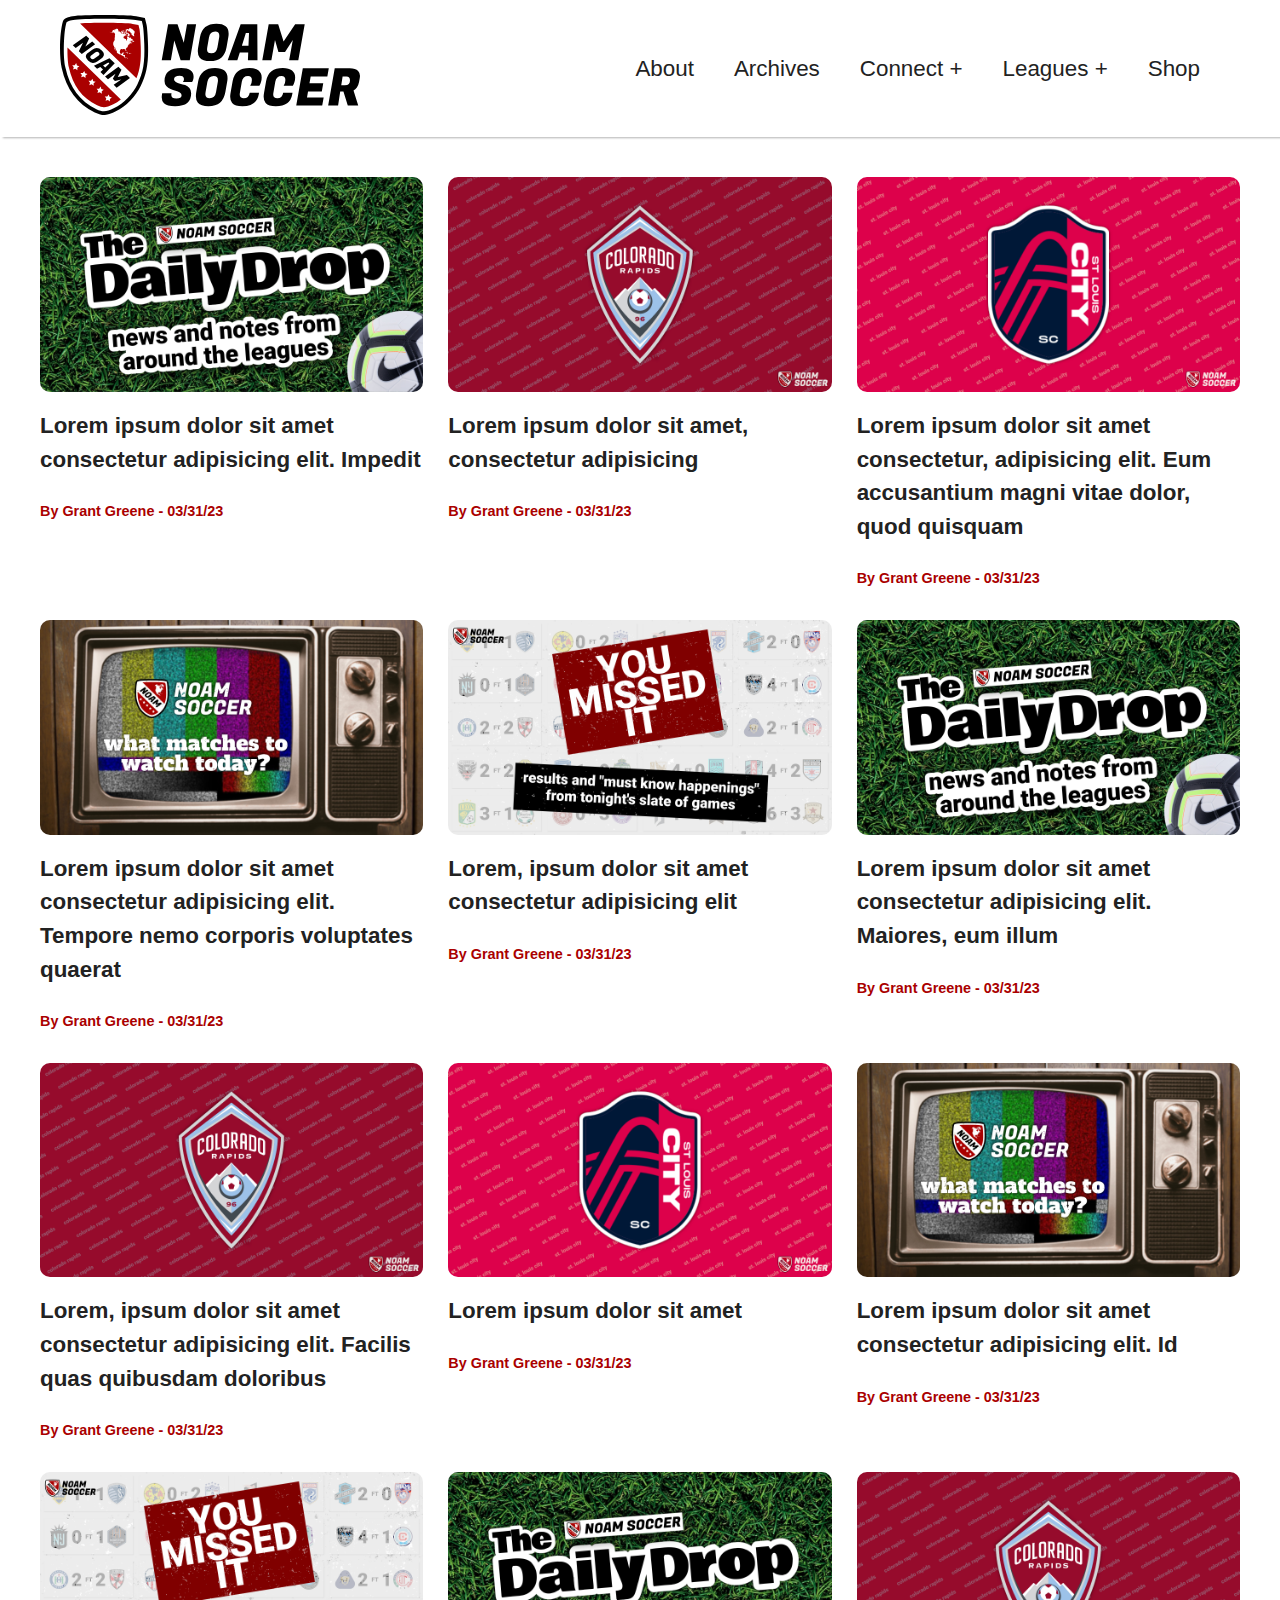
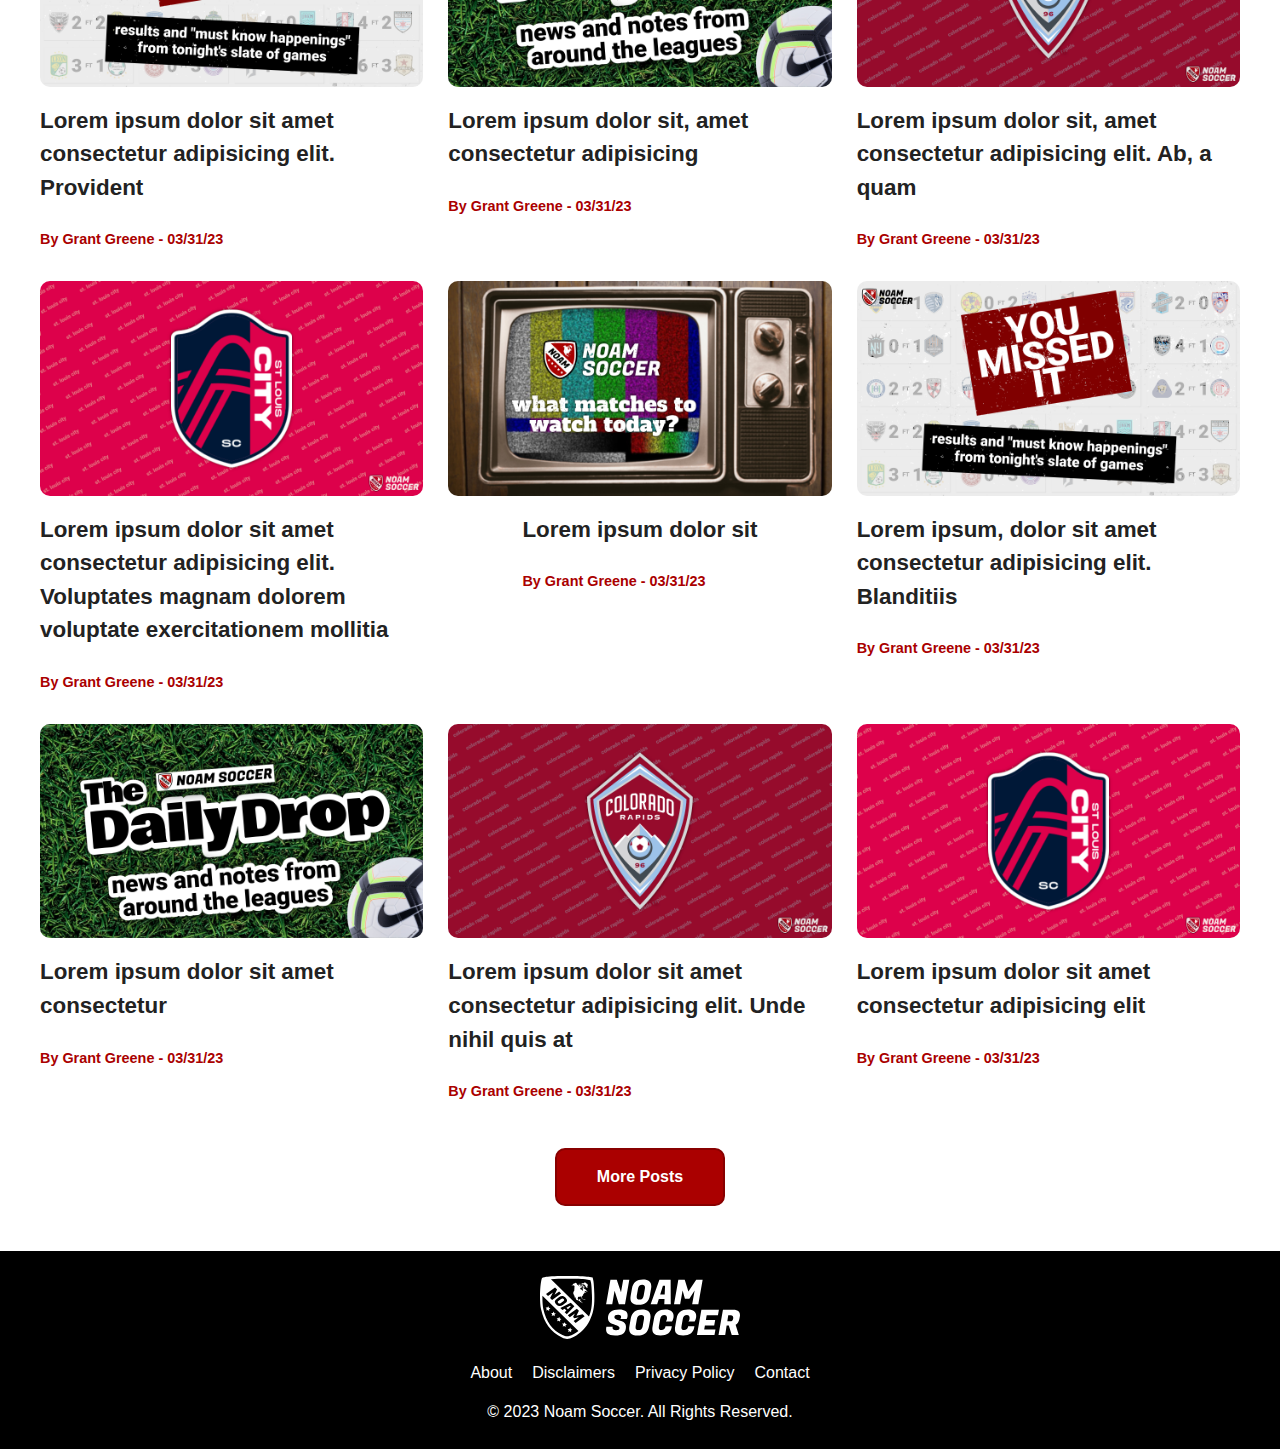
<file: index.html>
<!DOCTYPE html>
<html lang="en">
  <head>
    <meta charset="UTF-8" />
    <meta http-equiv="X-UA-Compatible" content="IE=edge" />
    <meta name="viewport" content="width=device-width, initial-scale=1.0" />
    <link rel="stylesheet" href="style.css" />
    <script src="script.js" defer></script>
    <title>Noam Soccer: For North American Soccer Sickos</title>
  </head>
  <body>
    <header>
      <a href="index.html" class="logo"><img src="img/noamlogo.svg" alt="Noam Soccer Logo" /></a>
      <nav>
        <ul>
          <li><a href="#">About</a></li>
          <li><a href="archive.html">Archives</a></li>
          <li class="dropdown-btn">
            <a href="#">Connect <span>+</span></a>
            <ul class="dropdown">
              <li><a href="#">Twitter</a></li>
              <li><a href="#">Instagram</a></li>
              <li><a href="#">Youtube</a></li>
            </ul>
          </li>
          <li class="dropdown-btn">
            <a href="#">Leagues <span>+</span></a>
            <ul class="dropdown">
              <li><a href="#">MLS</a></li>
              <li><a href="#">Liga MX</a></li>
              <li><a href="#">USL</a></li>
              <li><a href="#">NWSL</a></li>
              <li><a href="#">Canadian Premier League</a></li>
              <li><a href="#">National Teams</a></li>
            </ul>
          </li>
          <li><a href="#">Shop</a></li>
        </ul>
      </nav>
      <div class="nav-btn">
        <div class="nav-btn-lines"></div>
      </div>
    </header>
    <section class="home-posts-top">
      <div class="container">
        <div class="home-post">
          <a href="#" class="home-post-image"><img src="img/daily-drop.jpg" alt="Post Image" /></a>
          <div class="home-post-content">
            <h1 class="home-post-title"><a href="#">Lorem ipsum dolor sit amet consectetur adipisicing elit. Impedit</a></h1>
            <p class="home-post-meta">By <a href="#">Grant Greene</a> - <a href="#">03/31/23</a></p>
          </div>
        </div>
        <div class="home-post">
          <a href="#" class="home-post-image"><img src="img/news-colorado-rapids.jpg" alt="Post Image" /></a>
          <div class="home-post-content">
            <h1 class="home-post-title"><a href="#">Lorem ipsum dolor sit amet, consectetur adipisicing</a></h1>
            <p class="home-post-meta">By <a href="#">Grant Greene</a> - <a href="#">03/31/23</a></p>
          </div>
        </div>
        <div class="home-post">
          <a href="#" class="home-post-image"><img src="img/news-st-louis-city.jpg" alt="Post Image" /></a>
          <div class="home-post-content">
            <h1 class="home-post-title"><a href="#">Lorem ipsum dolor sit amet consectetur, adipisicing elit. Eum accusantium magni vitae dolor, quod quisquam</a></h1>
            <p class="home-post-meta">By <a href="#">Grant Greene</a> - <a href="#">03/31/23</a></p>
          </div>
        </div>
        <div class="home-post">
          <a href="#" class="home-post-image"><img src="img/what-to-watch-tonight.jpg" alt="Post Image" /></a>
          <div class="home-post-content">
            <h1 class="home-post-title"><a href="#">Lorem ipsum dolor sit amet consectetur adipisicing elit. Tempore nemo corporis voluptates quaerat</a></h1>
            <p class="home-post-meta">By <a href="#">Grant Greene</a> - <a href="#">03/31/23</a></p>
          </div>
        </div>
        <div class="home-post">
          <a href="#" class="home-post-image"><img src="img/you-missed-it.jpg" alt="Post Image" /></a>
          <div class="home-post-content">
            <h1 class="home-post-title"><a href="#">Lorem, ipsum dolor sit amet consectetur adipisicing elit</a></h1>
            <p class="home-post-meta">By <a href="#">Grant Greene</a> - <a href="#">03/31/23</a></p>
          </div>
        </div>
        <div class="home-post">
          <a href="#" class="home-post-image"><img src="img/daily-drop.jpg" alt="Post Image" /></a>
          <div class="home-post-content">
            <h1 class="home-post-title"><a href="#">Lorem ipsum dolor sit amet consectetur adipisicing elit. Maiores, eum illum</a></h1>
            <p class="home-post-meta">By <a href="#">Grant Greene</a> - <a href="#">03/31/23</a></p>
          </div>
        </div>
      </div>
    </section>
    <section class="home-posts-middle">
      <div class="container">
        <div class="home-post">
          <a href="#" class="home-post-image"><img src="img/news-colorado-rapids.jpg" alt="Post Image" /></a>
          <div class="home-post-content">
            <h1 class="home-post-title"><a href="#">Lorem, ipsum dolor sit amet consectetur adipisicing elit. Facilis quas quibusdam doloribus</a></h1>
            <p class="home-post-meta">By <a href="#">Grant Greene</a> - <a href="#">03/31/23</a></p>
          </div>
        </div>
        <div class="home-post">
          <a href="#" class="home-post-image"><img src="img/news-st-louis-city.jpg" alt="Post Image" /></a>
          <div class="home-post-content">
            <h1 class="home-post-title"><a href="#">Lorem ipsum dolor sit amet</a></h1>
            <p class="home-post-meta">By <a href="#">Grant Greene</a> - <a href="#">03/31/23</a></p>
          </div>
        </div>
        <div class="home-post">
          <a href="#" class="home-post-image"><img src="img/what-to-watch-tonight.jpg" alt="Post Image" /></a>
          <div class="home-post-content">
            <h1 class="home-post-title"><a href="#">Lorem ipsum dolor sit amet consectetur adipisicing elit. Id</a></h1>
            <p class="home-post-meta">By <a href="#">Grant Greene</a> - <a href="#">03/31/23</a></p>
          </div>
        </div>
        <div class="home-post">
          <a href="#" class="home-post-image"><img src="img/you-missed-it.jpg" alt="Post Image" /></a>
          <div class="home-post-content">
            <h1 class="home-post-title"><a href="#">Lorem ipsum dolor sit amet consectetur adipisicing elit. Provident</a></h1>
            <p class="home-post-meta">By <a href="#">Grant Greene</a> - <a href="#">03/31/23</a></p>
          </div>
        </div>
        <div class="home-post">
          <a href="#" class="home-post-image"><img src="img/daily-drop.jpg" alt="Post Image" /></a>
          <div class="home-post-content">
            <h1 class="home-post-title"><a href="#">Lorem ipsum dolor sit, amet consectetur adipisicing</a></h1>
            <p class="home-post-meta">By <a href="#">Grant Greene</a> - <a href="#">03/31/23</a></p>
          </div>
        </div>
        <div class="home-post">
          <a href="#" class="home-post-image"><img src="img/news-colorado-rapids.jpg" alt="Post Image" /></a>
          <div class="home-post-content">
            <h1 class="home-post-title"><a href="#">Lorem ipsum dolor sit, amet consectetur adipisicing elit. Ab, a quam</a></h1>
            <p class="home-post-meta">By <a href="#">Grant Greene</a> - <a href="#">03/31/23</a></p>
          </div>
        </div>
      </div>
    </section>
    <section class="home-posts-bottom">
      <div class="container">
        <div class="home-post">
          <a href="#" class="home-post-image"><img src="img/news-st-louis-city.jpg" alt="Post Image" /></a>
          <div class="home-post-content">
            <h1 class="home-post-title"><a href="#">Lorem ipsum dolor sit amet consectetur adipisicing elit. Voluptates magnam dolorem voluptate exercitationem mollitia</a></h1>
            <p class="home-post-meta">By <a href="#">Grant Greene</a> - <a href="#">03/31/23</a></p>
          </div>
        </div>
        <div class="home-post">
          <a href="#" class="home-post-image"><img src="img/what-to-watch-tonight.jpg" alt="Post Image" /></a>
          <div class="home-post-content">
            <h1 class="home-post-title"><a href="#">Lorem ipsum dolor sit</a></h1>
            <p class="home-post-meta">By <a href="#">Grant Greene</a> - <a href="#">03/31/23</a></p>
          </div>
        </div>
        <div class="home-post">
          <a href="#" class="home-post-image"><img src="img/you-missed-it.jpg" alt="Post Image" /></a>
          <div class="home-post-content">
            <h1 class="home-post-title"><a href="#">Lorem ipsum, dolor sit amet consectetur adipisicing elit. Blanditiis</a></h1>
            <p class="home-post-meta">By <a href="#">Grant Greene</a> - <a href="#">03/31/23</a></p>
          </div>
        </div>
        <div class="home-post">
          <a href="#" class="home-post-image"><img src="img/daily-drop.jpg" alt="Post Image" /></a>
          <div class="home-post-content">
            <h1 class="home-post-title"><a href="#">Lorem ipsum dolor sit amet consectetur</a></h1>
            <p class="home-post-meta">By <a href="#">Grant Greene</a> - <a href="#">03/31/23</a></p>
          </div>
        </div>
        <div class="home-post">
          <a href="#" class="home-post-image"><img src="img/news-colorado-rapids.jpg" alt="Post Image" /></a>
          <div class="home-post-content">
            <h1 class="home-post-title"><a href="#">Lorem ipsum dolor sit amet consectetur adipisicing elit. Unde nihil quis at</a></h1>
            <p class="home-post-meta">By <a href="#">Grant Greene</a> - <a href="#">03/31/23</a></p>
          </div>
        </div>
        <div class="home-post">
          <a href="#" class="home-post-image"><img src="img/news-st-louis-city.jpg" alt="Post Image" /></a>
          <div class="home-post-content">
            <h1 class="home-post-title"><a href="#">Lorem ipsum dolor sit amet consectetur adipisicing elit</a></h1>
            <p class="home-post-meta">By <a href="#">Grant Greene</a> - <a href="#">03/31/23</a></p>
          </div>
        </div>
        <div>
          <a href="archive.html" class="more-posts-btn">More Posts</a>
        </div>
      </div>
    </section>
    <footer>
      <a href="index.html" class="footer-logo"><img src="img/noamlogowhite.svg" alt="Noam Soccer Logo" /></a>
      <nav>
        <ul>
          <li>
            <a href="#">About</a>
          </li>
          <li>
            <a href="#">Disclaimers</a>
          </li>
          <li>
            <a href="#">Privacy Policy</a>
          </li>
          <li>
            <a href="#">Contact</a>
          </li>
        </ul>
      </nav>
      <p class="copyright">&copy; 2023 Noam Soccer. All Rights Reserved.</p>
    </footer>
  </body>
</html>
</file>
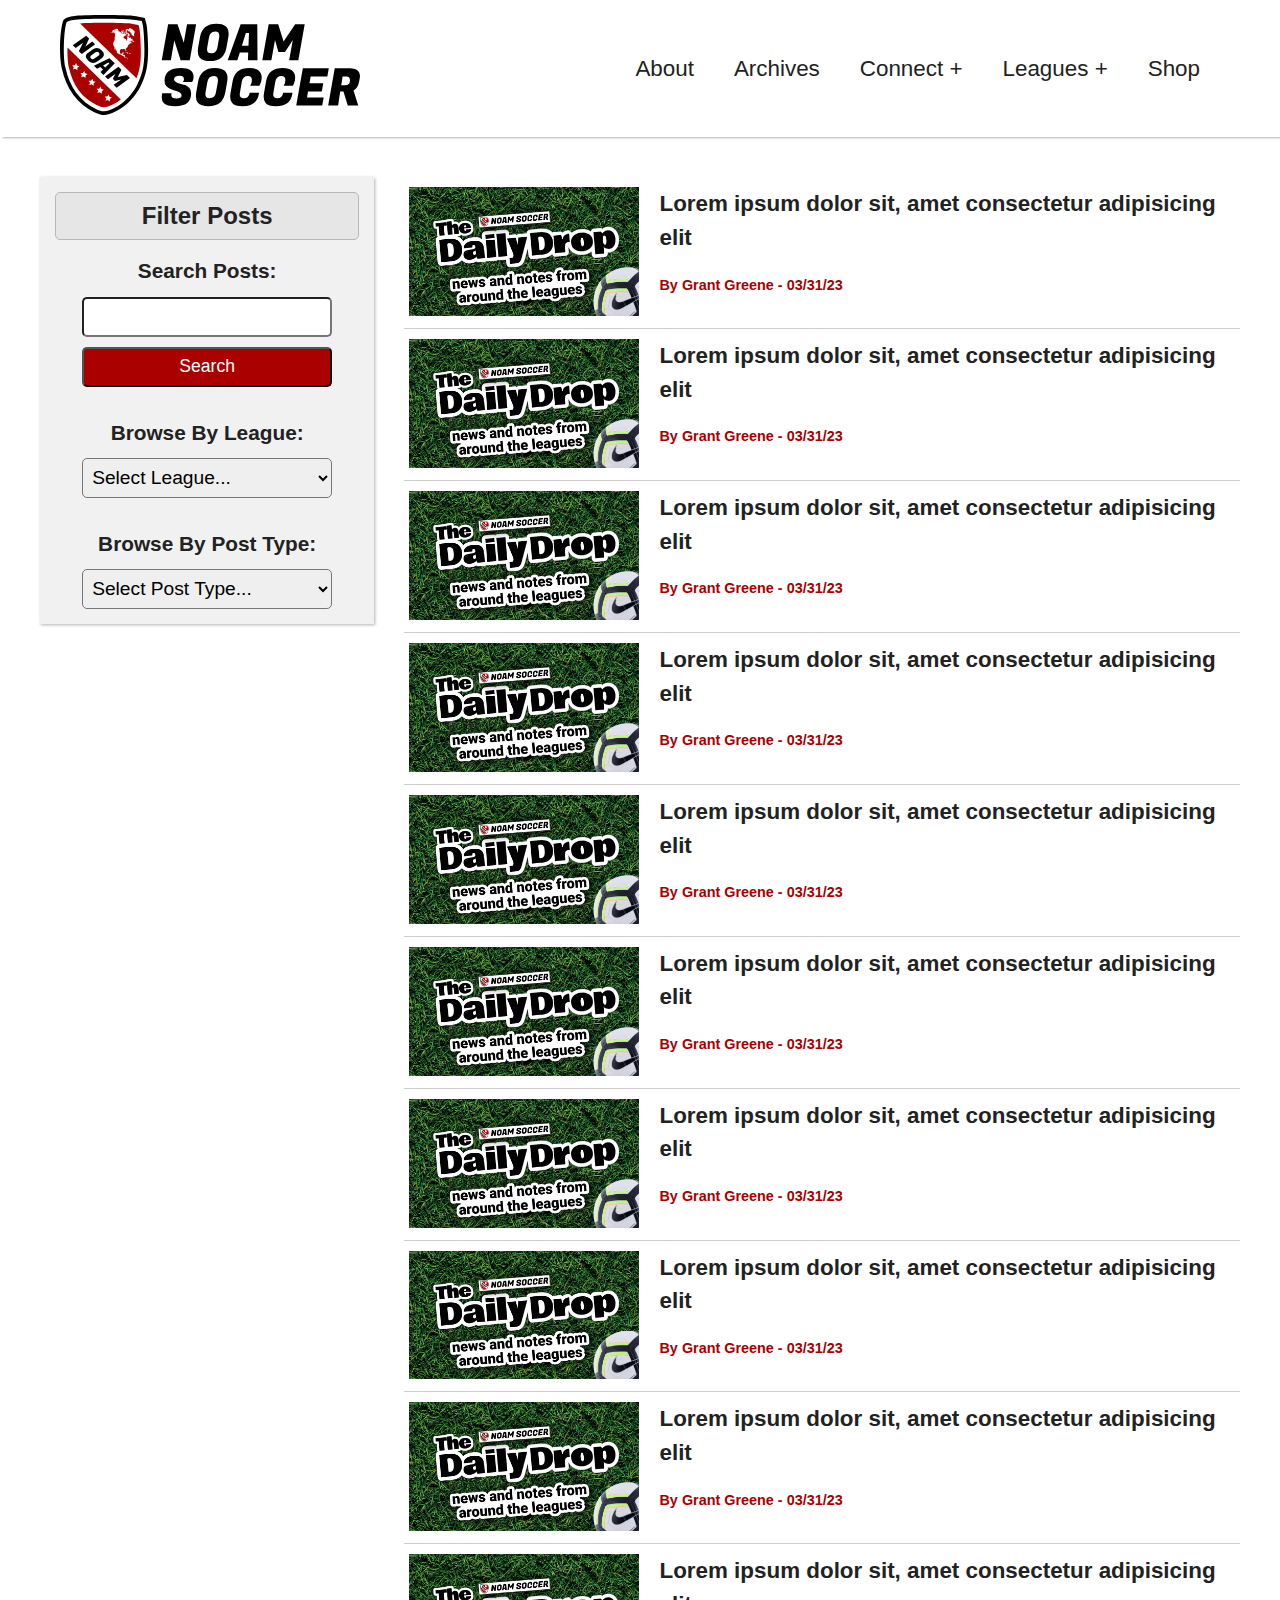
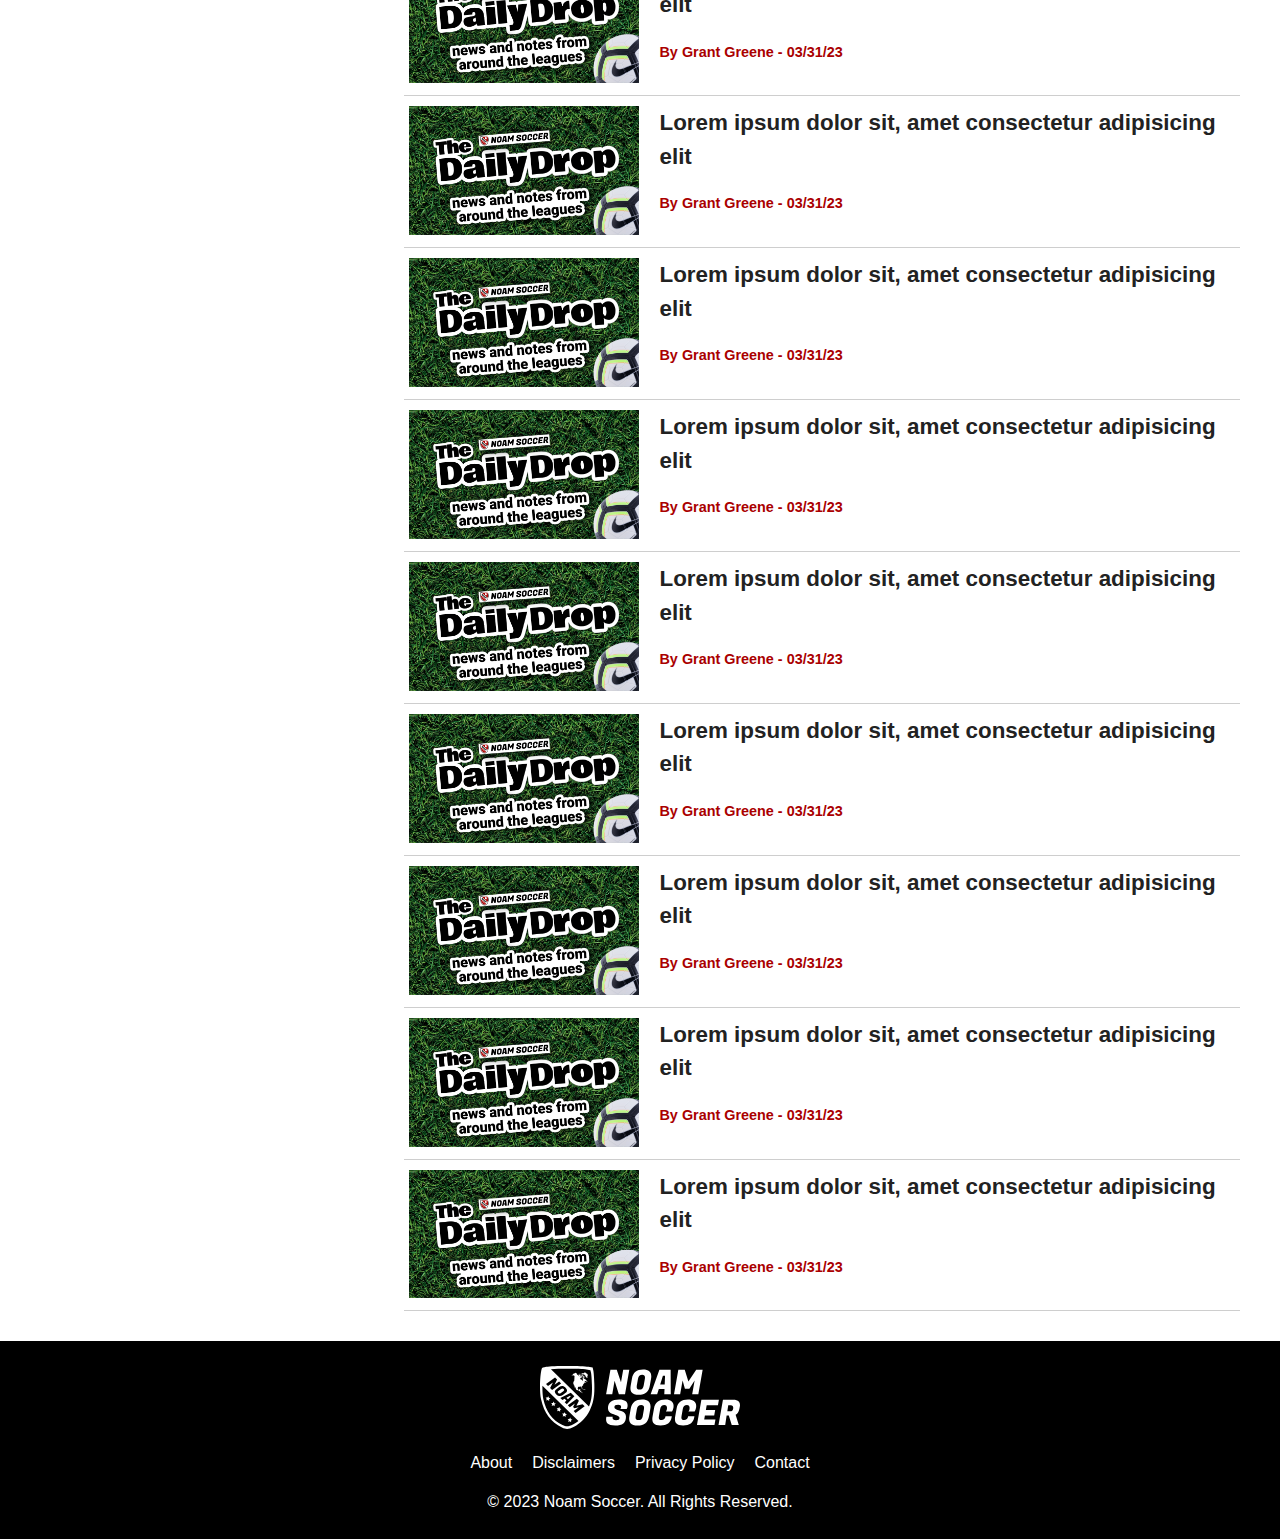
<file: archive.html>
<!DOCTYPE html>
<html lang="en">
  <head>
    <meta charset="UTF-8" />
    <meta http-equiv="X-UA-Compatible" content="IE=edge" />
    <meta name="viewport" content="width=device-width, initial-scale=1.0" />
    <link rel="stylesheet" href="style.css" />
    <script src="script.js" defer></script>
    <title>Noam Soccer: For North American Soccer Sickos</title>
  </head>
  <body>
    <header>
      <a href="index.html" class="logo"><img src="img/noamlogo.svg" alt="Noam Soccer Logo" /></a>
      <nav>
        <ul>
          <li><a href="#">About</a></li>
          <li><a href="archive.html">Archives</a></li>
          <li class="dropdown-btn">
            <a href="#">Connect <span>+</span></a>
            <ul class="dropdown">
              <li><a href="#">Twitter</a></li>
              <li><a href="#">Instagram</a></li>
              <li><a href="#">Youtube</a></li>
            </ul>
          </li>
          <li class="dropdown-btn">
            <a href="#">Leagues <span>+</span></a>
            <ul class="dropdown">
              <li><a href="#">MLS</a></li>
              <li><a href="#">Liga MX</a></li>
              <li><a href="#">USL</a></li>
              <li><a href="#">NWSL</a></li>
              <li><a href="#">Canadian Premier League</a></li>
              <li><a href="#">National Teams</a></li>
            </ul>
          </li>
          <li><a href="#">Shop</a></li>
        </ul>
      </nav>
      <div class="nav-btn">
        <div class="nav-btn-lines"></div>
      </div>
    </header>
    <section class="archives-main">
      <div class="container">
        <div class="archives-filter-btn">Open Filter ▼</div>
        <div class="archives-filter">
          <h1 class="filter-title">Filter Posts</h1>
          <div>
            <label>Search Posts:</label>
            <input type="text" />
            <button>Search</button>
          </div>
          <div>
            <label>Browse By League:</label>
            <select>
              <option selected>Select League...</option>
              <option value="mls">MLS</option>
              <option value="liga-mx">Liga MX</option>
              <option value="usl">USL</option>
              <option value="nwsl">NWSL</option>
              <option value="cpl">Canadian Premier League</option>
              <option value="national-teams">National Teams</option>
            </select>
          </div>
          <div>
            <label>Browse By Post Type:</label>
            <select>
              <option selected>Select Post Type...</option>
              <option value="daily-drop">Daily Drop</option>
              <option value="news">News</option>
              <option value="what-matches-to-watch">What Matches To Watch Today?</option>
              <option value="you-missed-it">You Missed It</option>
            </select>
          </div>
        </div>
        <div class="archives-posts">
          <div class="archives-post">
            <a href="#" class="archives-post-image"><img src="img/daily-drop.jpg" alt="Post Image" /></a>
            <div class="archives-post-content">
              <h1 class="archives-post-title"><a href="#">Lorem ipsum dolor sit, amet consectetur adipisicing elit</a></h1>
              <p class="archives-post-meta">By <a href="#">Grant Greene</a> - <a href="#">03/31/23</a></p>
            </div>
          </div>
          <div class="archives-post">
            <a href="#" class="archives-post-image"><img src="img/daily-drop.jpg" alt="Post Image" /></a>
            <div class="archives-post-content">
              <h1 class="archives-post-title"><a href="#">Lorem ipsum dolor sit, amet consectetur adipisicing elit</a></h1>
              <p class="archives-post-meta">By <a href="#">Grant Greene</a> - <a href="#">03/31/23</a></p>
            </div>
          </div>
          <div class="archives-post">
            <a href="#" class="archives-post-image"><img src="img/daily-drop.jpg" alt="Post Image" /></a>
            <div class="archives-post-content">
              <h1 class="archives-post-title"><a href="#">Lorem ipsum dolor sit, amet consectetur adipisicing elit</a></h1>
              <p class="archives-post-meta">By <a href="#">Grant Greene</a> - <a href="#">03/31/23</a></p>
            </div>
          </div>
          <div class="archives-post">
            <a href="#" class="archives-post-image"><img src="img/daily-drop.jpg" alt="Post Image" /></a>
            <div class="archives-post-content">
              <h1 class="archives-post-title"><a href="#">Lorem ipsum dolor sit, amet consectetur adipisicing elit</a></h1>
              <p class="archives-post-meta">By <a href="#">Grant Greene</a> - <a href="#">03/31/23</a></p>
            </div>
          </div>
          <div class="archives-post">
            <a href="#" class="archives-post-image"><img src="img/daily-drop.jpg" alt="Post Image" /></a>
            <div class="archives-post-content">
              <h1 class="archives-post-title"><a href="#">Lorem ipsum dolor sit, amet consectetur adipisicing elit</a></h1>
              <p class="archives-post-meta">By <a href="#">Grant Greene</a> - <a href="#">03/31/23</a></p>
            </div>
          </div>
          <div class="archives-post">
            <a href="#" class="archives-post-image"><img src="img/daily-drop.jpg" alt="Post Image" /></a>
            <div class="archives-post-content">
              <h1 class="archives-post-title"><a href="#">Lorem ipsum dolor sit, amet consectetur adipisicing elit</a></h1>
              <p class="archives-post-meta">By <a href="#">Grant Greene</a> - <a href="#">03/31/23</a></p>
            </div>
          </div>
          <div class="archives-post">
            <a href="#" class="archives-post-image"><img src="img/daily-drop.jpg" alt="Post Image" /></a>
            <div class="archives-post-content">
              <h1 class="archives-post-title"><a href="#">Lorem ipsum dolor sit, amet consectetur adipisicing elit</a></h1>
              <p class="archives-post-meta">By <a href="#">Grant Greene</a> - <a href="#">03/31/23</a></p>
            </div>
          </div>
          <div class="archives-post">
            <a href="#" class="archives-post-image"><img src="img/daily-drop.jpg" alt="Post Image" /></a>
            <div class="archives-post-content">
              <h1 class="archives-post-title"><a href="#">Lorem ipsum dolor sit, amet consectetur adipisicing elit</a></h1>
              <p class="archives-post-meta">By <a href="#">Grant Greene</a> - <a href="#">03/31/23</a></p>
            </div>
          </div>
          <div class="archives-post">
            <a href="#" class="archives-post-image"><img src="img/daily-drop.jpg" alt="Post Image" /></a>
            <div class="archives-post-content">
              <h1 class="archives-post-title"><a href="#">Lorem ipsum dolor sit, amet consectetur adipisicing elit</a></h1>
              <p class="archives-post-meta">By <a href="#">Grant Greene</a> - <a href="#">03/31/23</a></p>
            </div>
          </div>
          <div class="archives-post">
            <a href="#" class="archives-post-image"><img src="img/daily-drop.jpg" alt="Post Image" /></a>
            <div class="archives-post-content">
              <h1 class="archives-post-title"><a href="#">Lorem ipsum dolor sit, amet consectetur adipisicing elit</a></h1>
              <p class="archives-post-meta">By <a href="#">Grant Greene</a> - <a href="#">03/31/23</a></p>
            </div>
          </div>
          <div class="archives-post">
            <a href="#" class="archives-post-image"><img src="img/daily-drop.jpg" alt="Post Image" /></a>
            <div class="archives-post-content">
              <h1 class="archives-post-title"><a href="#">Lorem ipsum dolor sit, amet consectetur adipisicing elit</a></h1>
              <p class="archives-post-meta">By <a href="#">Grant Greene</a> - <a href="#">03/31/23</a></p>
            </div>
          </div>
          <div class="archives-post">
            <a href="#" class="archives-post-image"><img src="img/daily-drop.jpg" alt="Post Image" /></a>
            <div class="archives-post-content">
              <h1 class="archives-post-title"><a href="#">Lorem ipsum dolor sit, amet consectetur adipisicing elit</a></h1>
              <p class="archives-post-meta">By <a href="#">Grant Greene</a> - <a href="#">03/31/23</a></p>
            </div>
          </div>
          <div class="archives-post">
            <a href="#" class="archives-post-image"><img src="img/daily-drop.jpg" alt="Post Image" /></a>
            <div class="archives-post-content">
              <h1 class="archives-post-title"><a href="#">Lorem ipsum dolor sit, amet consectetur adipisicing elit</a></h1>
              <p class="archives-post-meta">By <a href="#">Grant Greene</a> - <a href="#">03/31/23</a></p>
            </div>
          </div>
          <div class="archives-post">
            <a href="#" class="archives-post-image"><img src="img/daily-drop.jpg" alt="Post Image" /></a>
            <div class="archives-post-content">
              <h1 class="archives-post-title"><a href="#">Lorem ipsum dolor sit, amet consectetur adipisicing elit</a></h1>
              <p class="archives-post-meta">By <a href="#">Grant Greene</a> - <a href="#">03/31/23</a></p>
            </div>
          </div>
          <div class="archives-post">
            <a href="#" class="archives-post-image"><img src="img/daily-drop.jpg" alt="Post Image" /></a>
            <div class="archives-post-content">
              <h1 class="archives-post-title"><a href="#">Lorem ipsum dolor sit, amet consectetur adipisicing elit</a></h1>
              <p class="archives-post-meta">By <a href="#">Grant Greene</a> - <a href="#">03/31/23</a></p>
            </div>
          </div>
          <div class="archives-post">
            <a href="#" class="archives-post-image"><img src="img/daily-drop.jpg" alt="Post Image" /></a>
            <div class="archives-post-content">
              <h1 class="archives-post-title"><a href="#">Lorem ipsum dolor sit, amet consectetur adipisicing elit</a></h1>
              <p class="archives-post-meta">By <a href="#">Grant Greene</a> - <a href="#">03/31/23</a></p>
            </div>
          </div>
          <div class="archives-post">
            <a href="#" class="archives-post-image"><img src="img/daily-drop.jpg" alt="Post Image" /></a>
            <div class="archives-post-content">
              <h1 class="archives-post-title"><a href="#">Lorem ipsum dolor sit, amet consectetur adipisicing elit</a></h1>
              <p class="archives-post-meta">By <a href="#">Grant Greene</a> - <a href="#">03/31/23</a></p>
            </div>
          </div>
          <div class="archives-post">
            <a href="#" class="archives-post-image"><img src="img/daily-drop.jpg" alt="Post Image" /></a>
            <div class="archives-post-content">
              <h1 class="archives-post-title"><a href="#">Lorem ipsum dolor sit, amet consectetur adipisicing elit</a></h1>
              <p class="archives-post-meta">By <a href="#">Grant Greene</a> - <a href="#">03/31/23</a></p>
            </div>
          </div>
        </div>
      </div>
    </section>
    <footer>
      <a href="index.html" class="footer-logo"><img src="img/noamlogowhite.svg" alt="Noam Soccer Logo" /></a>
      <nav>
        <ul>
          <li>
            <a href="#">About</a>
          </li>
          <li>
            <a href="#">Disclaimers</a>
          </li>
          <li>
            <a href="#">Privacy Policy</a>
          </li>
          <li>
            <a href="#">Contact</a>
          </li>
        </ul>
      </nav>
      <p class="copyright">&copy; 2023 Noam Soccer. All Rights Reserved.</p>
    </footer>
  </body>
</html>
</file>
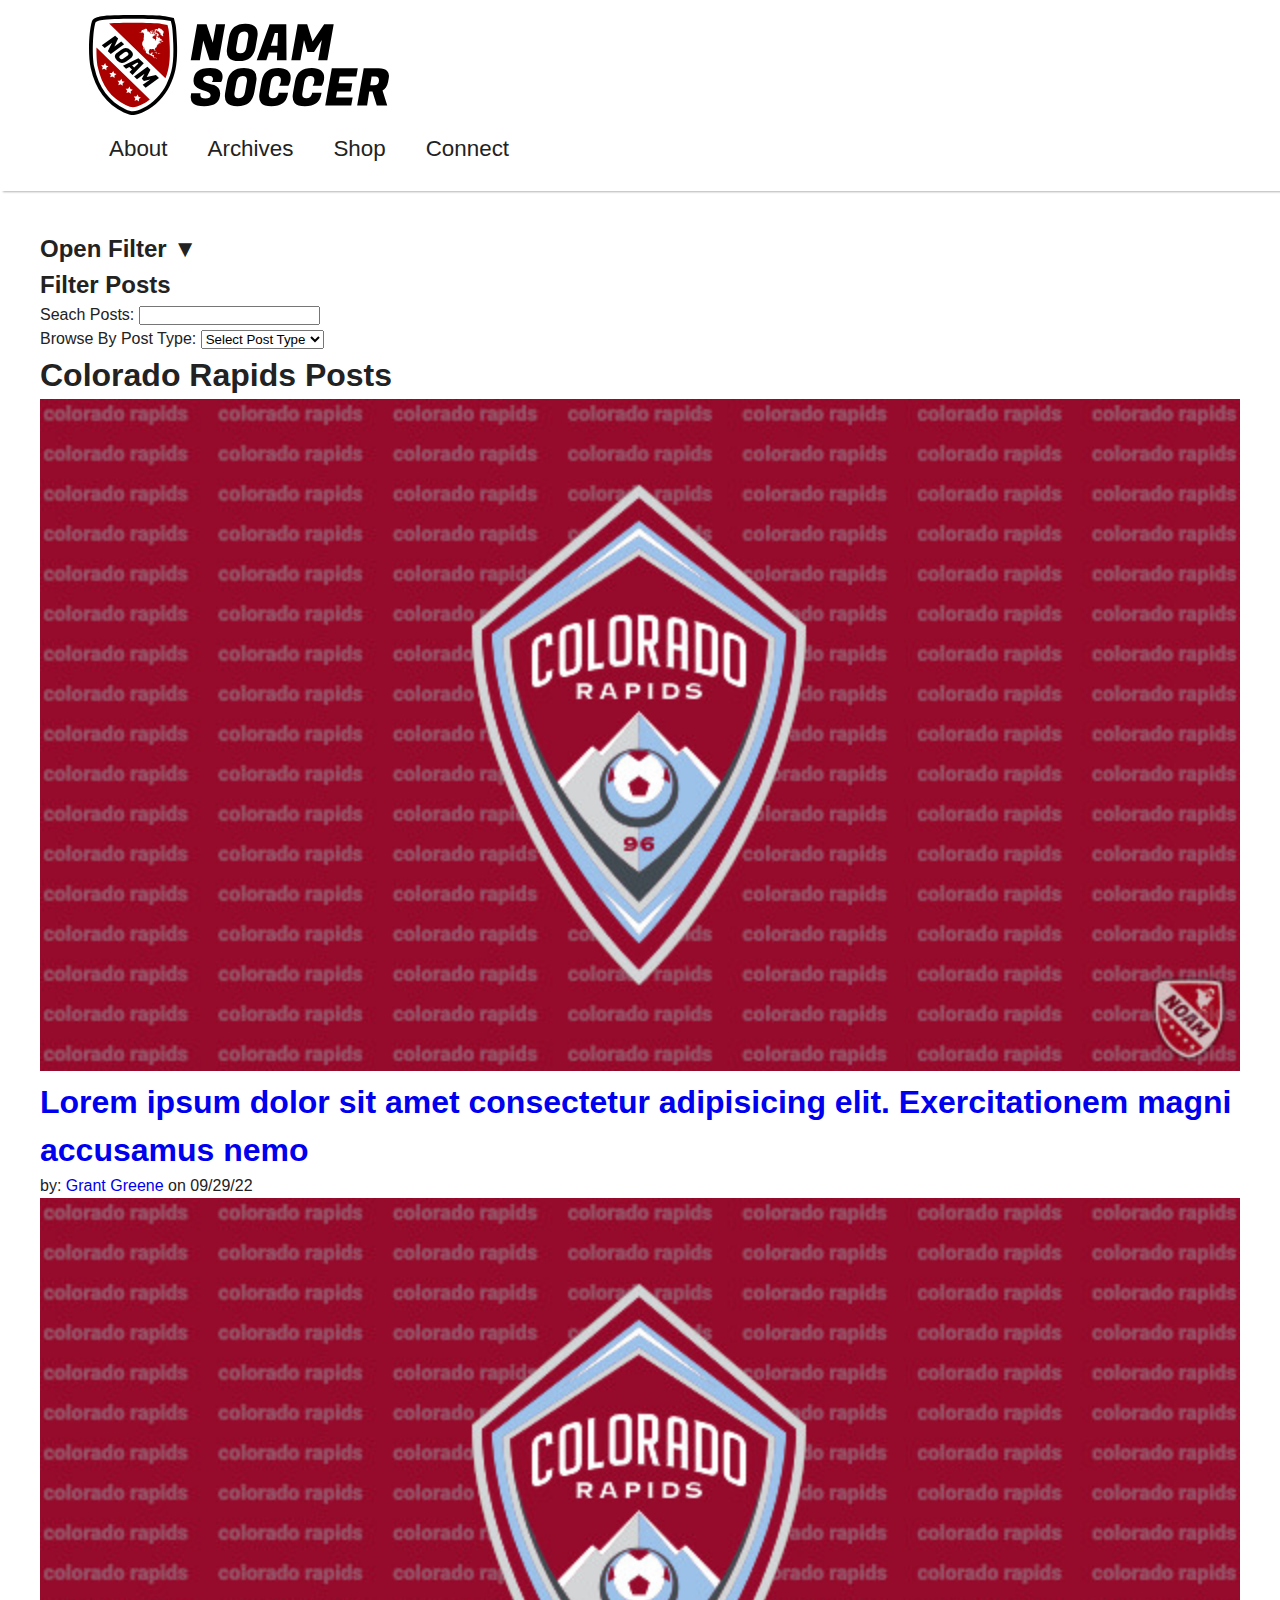
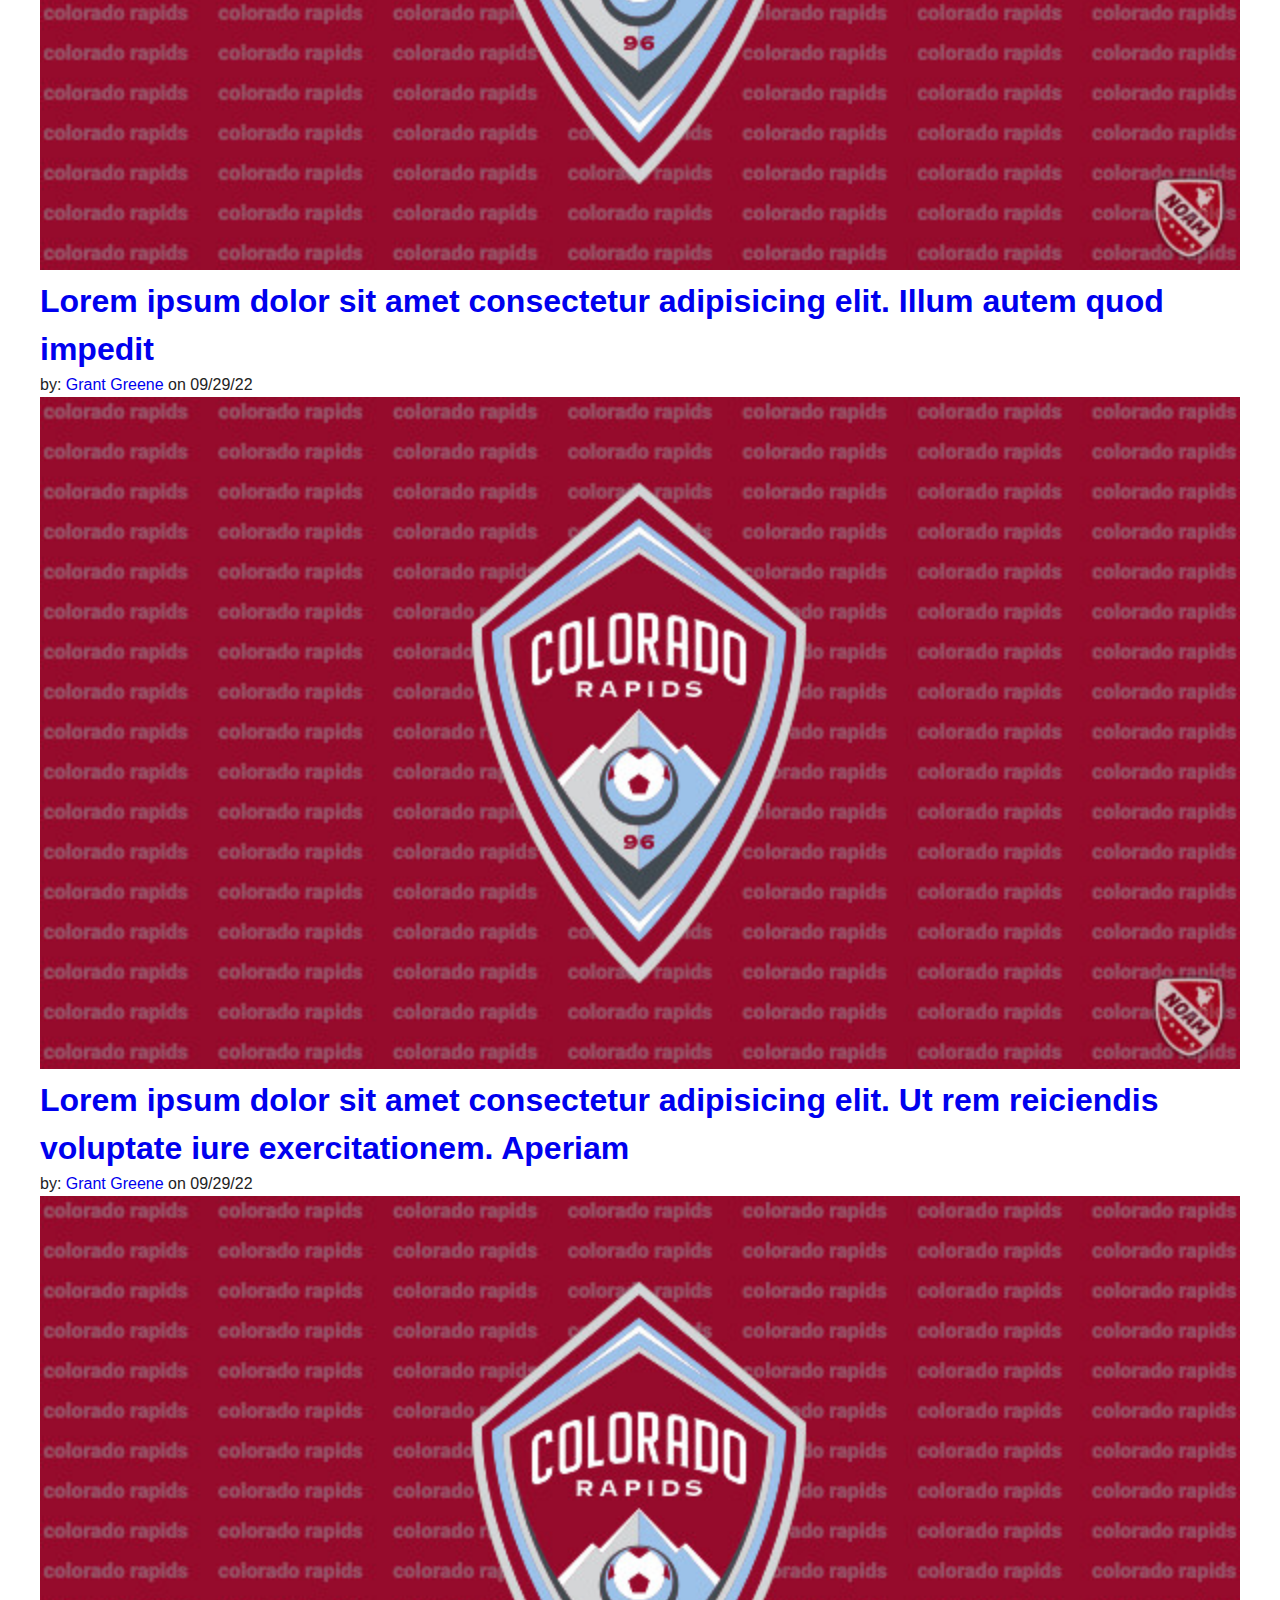
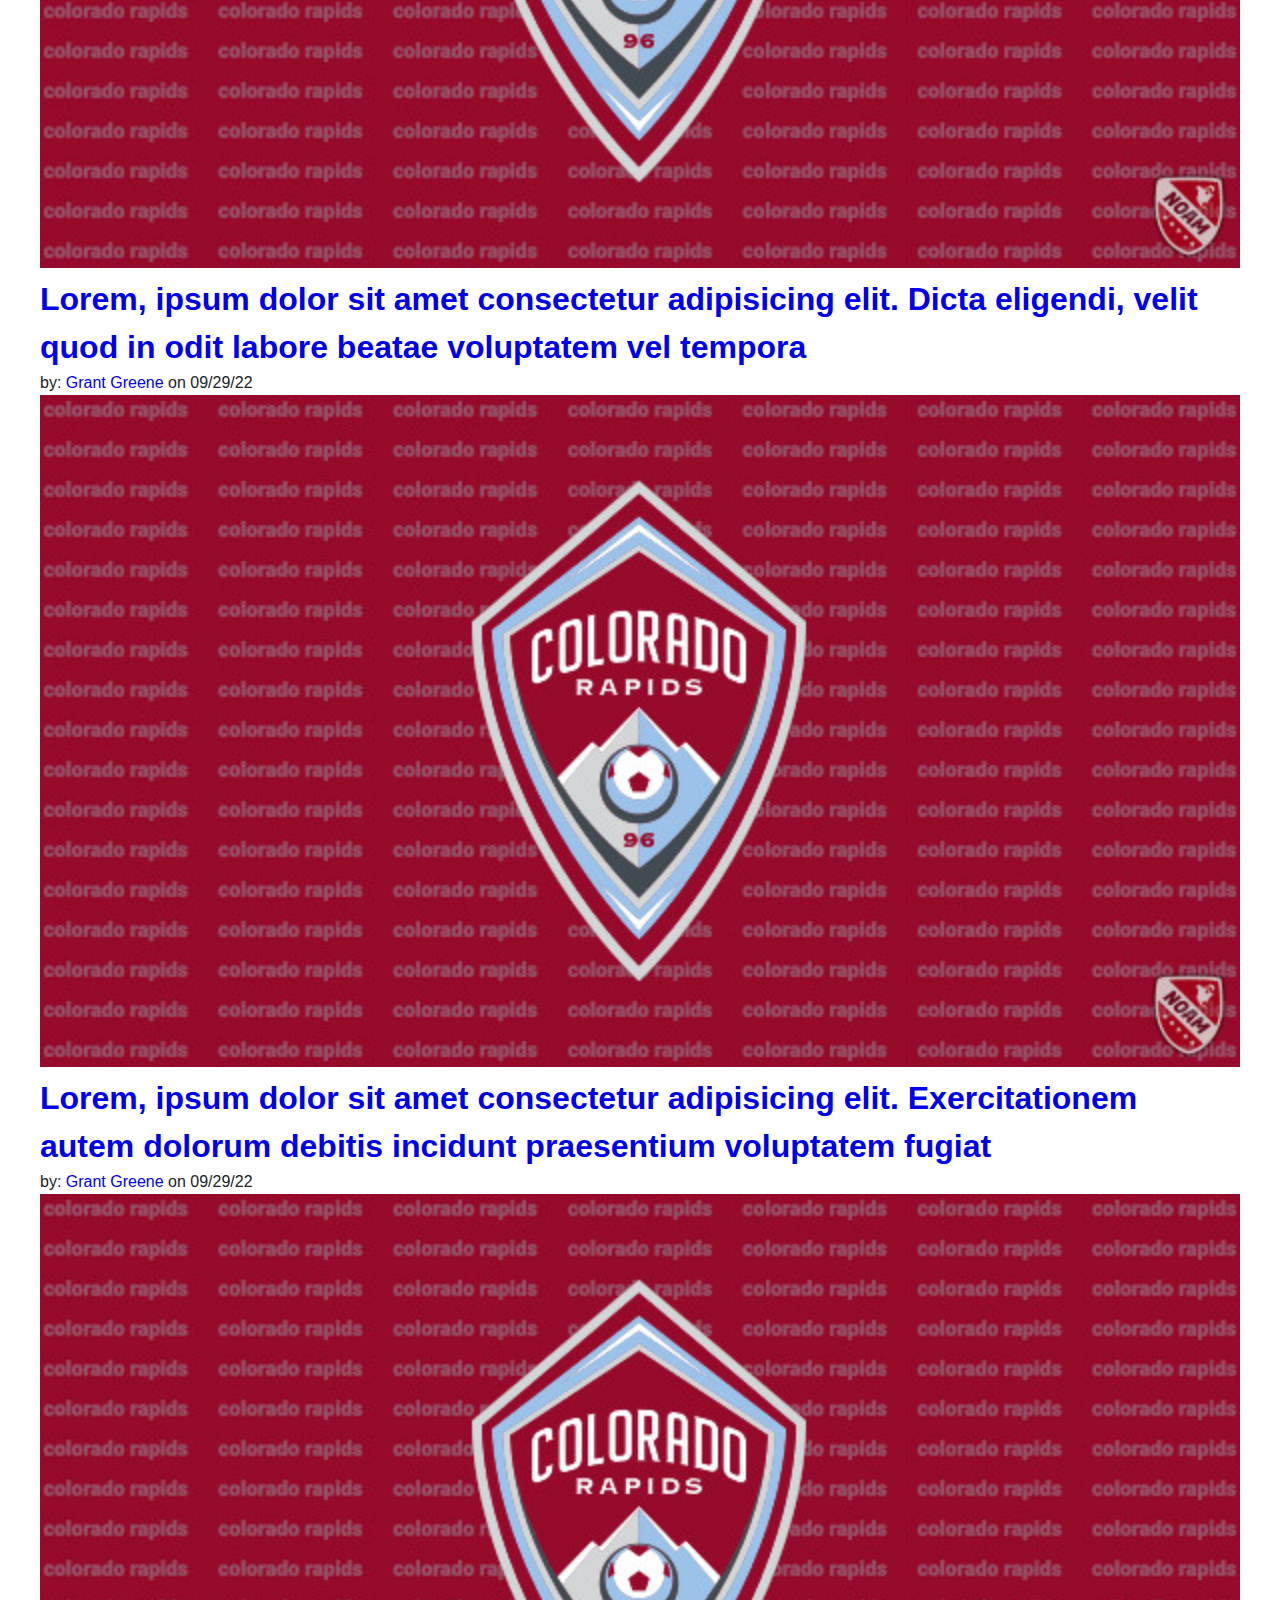
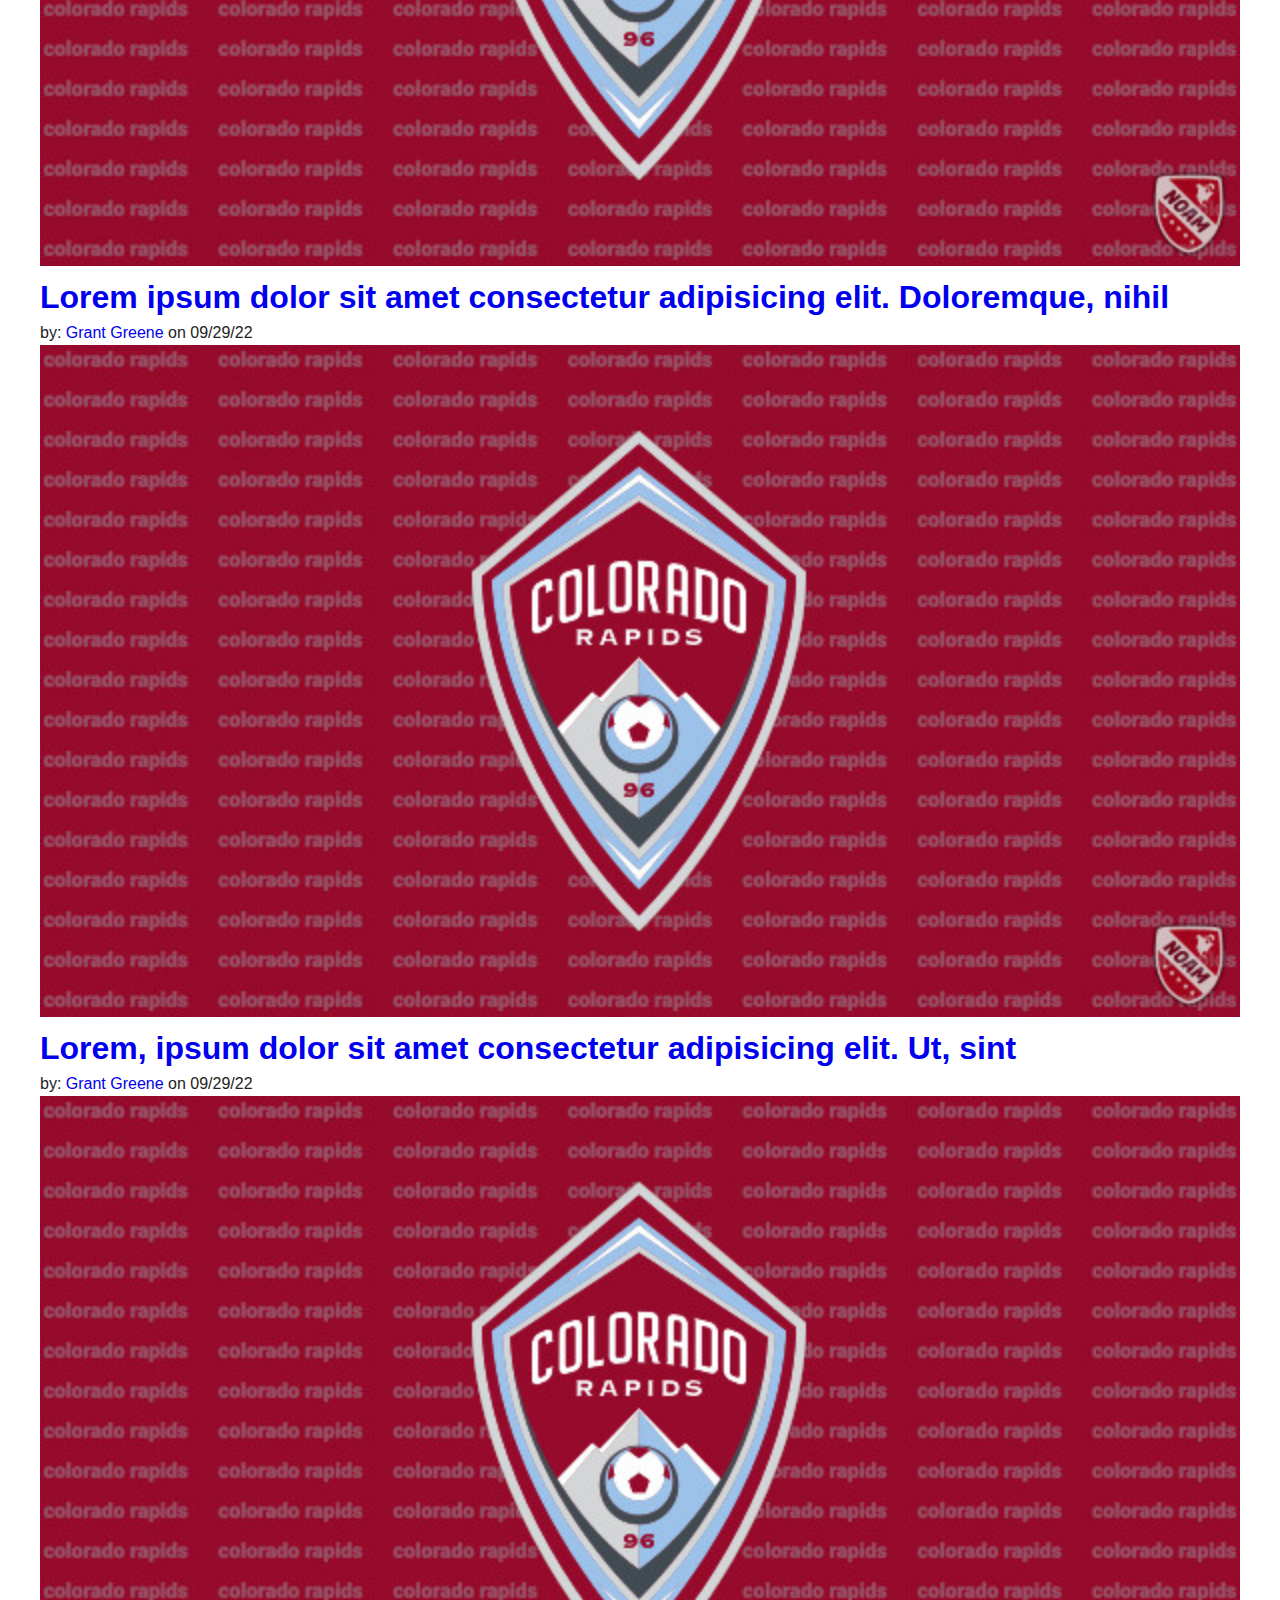
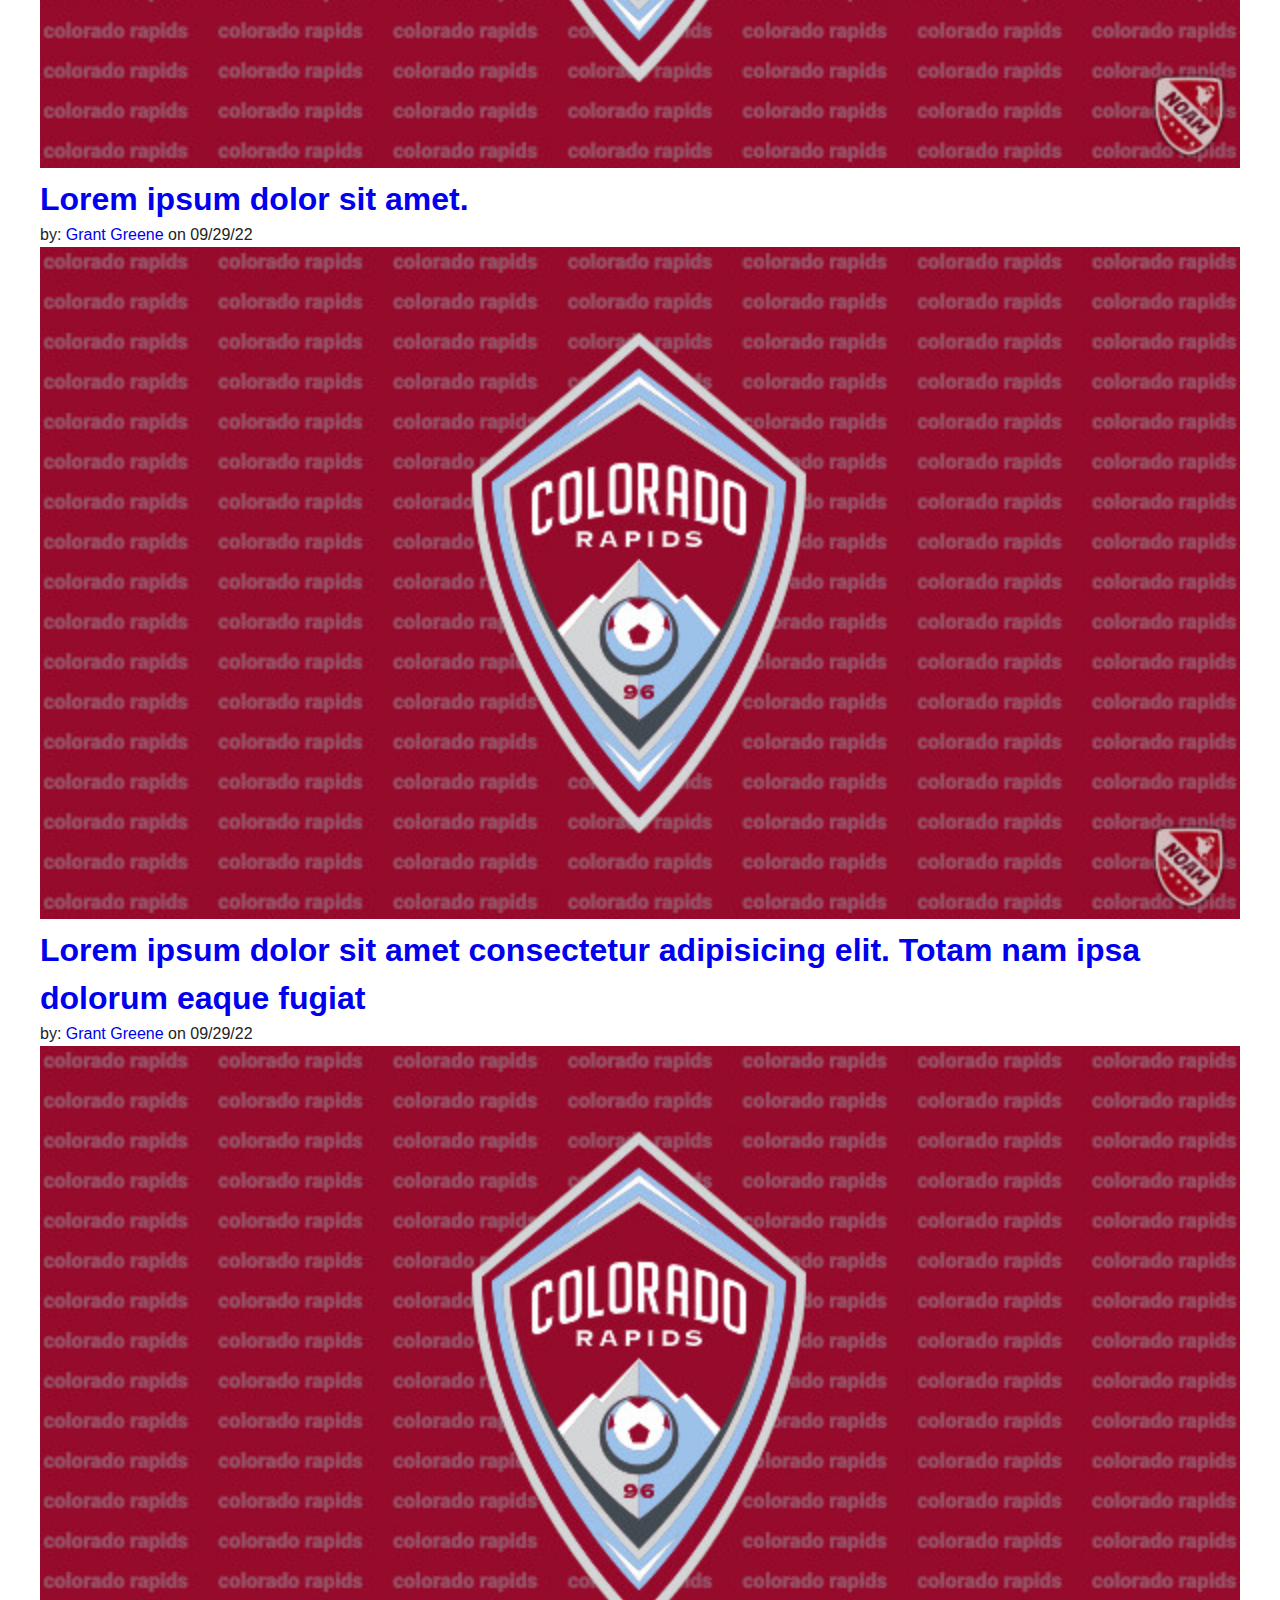
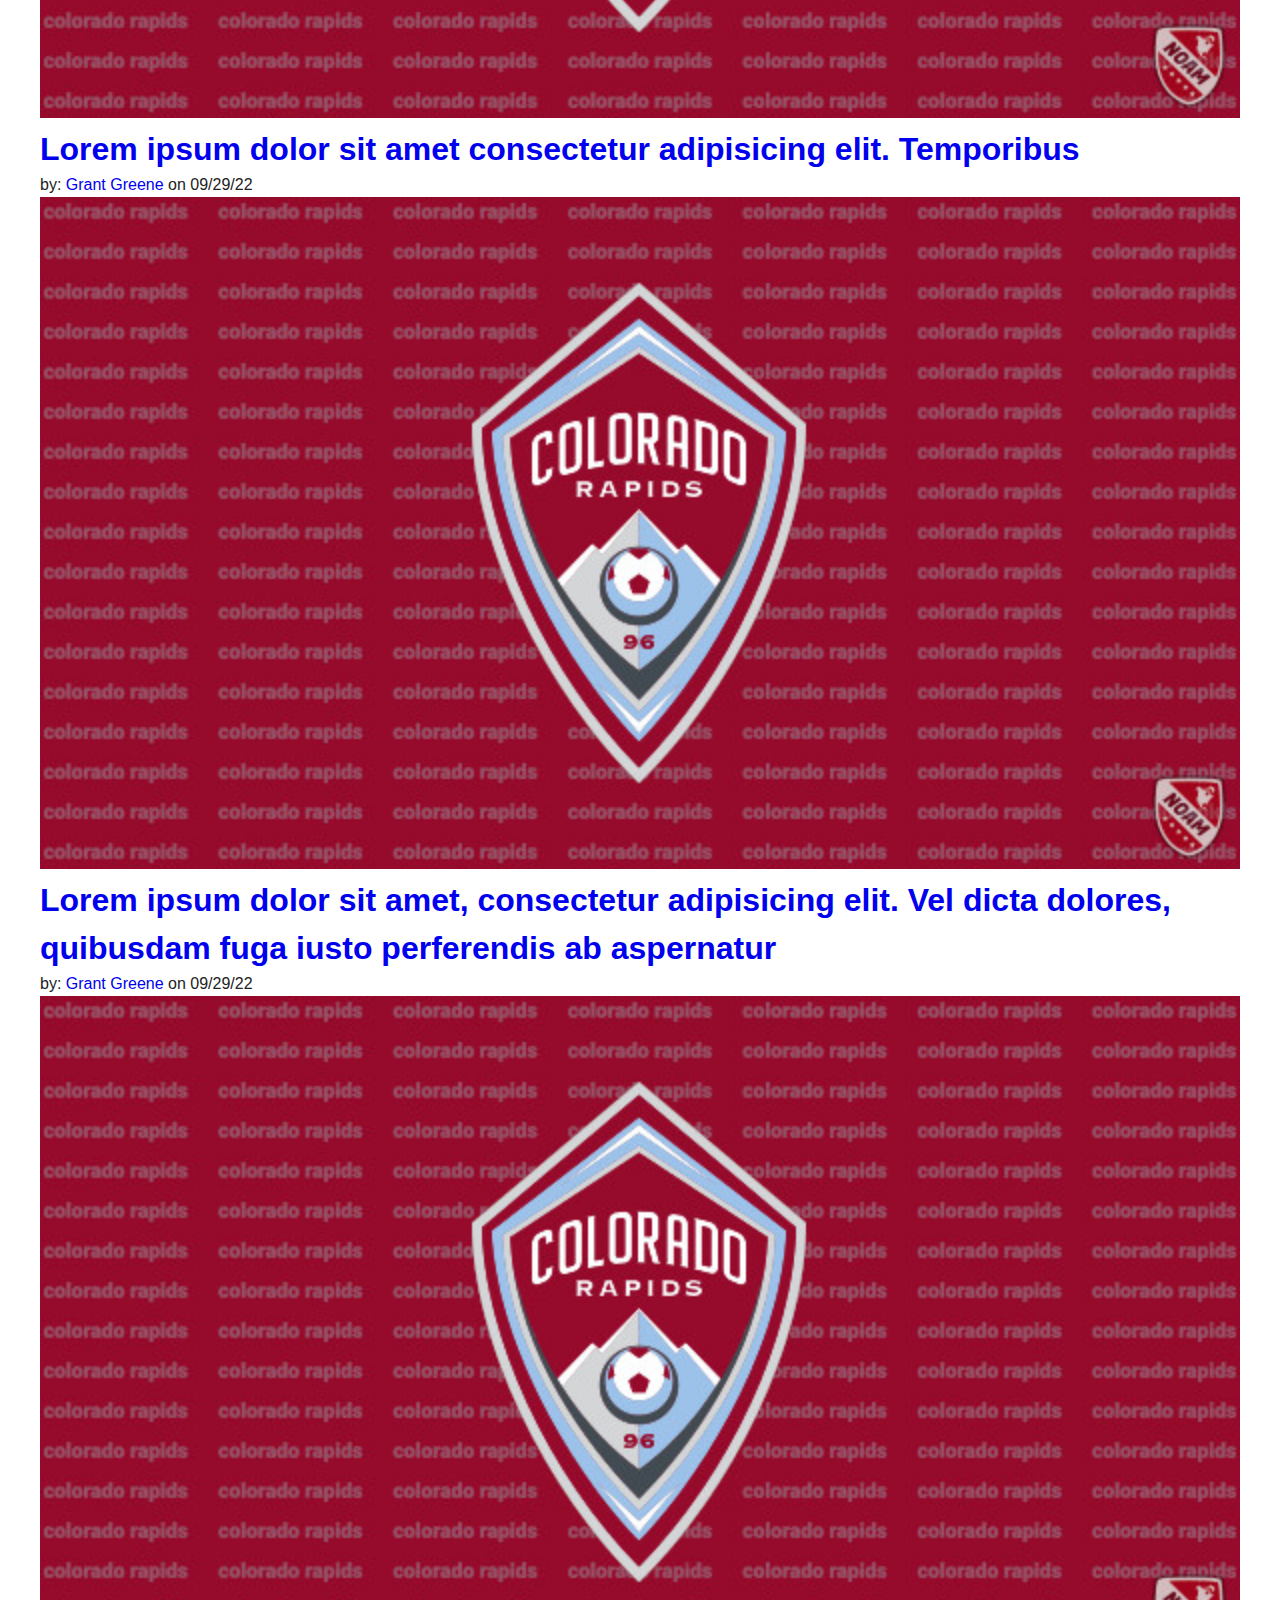
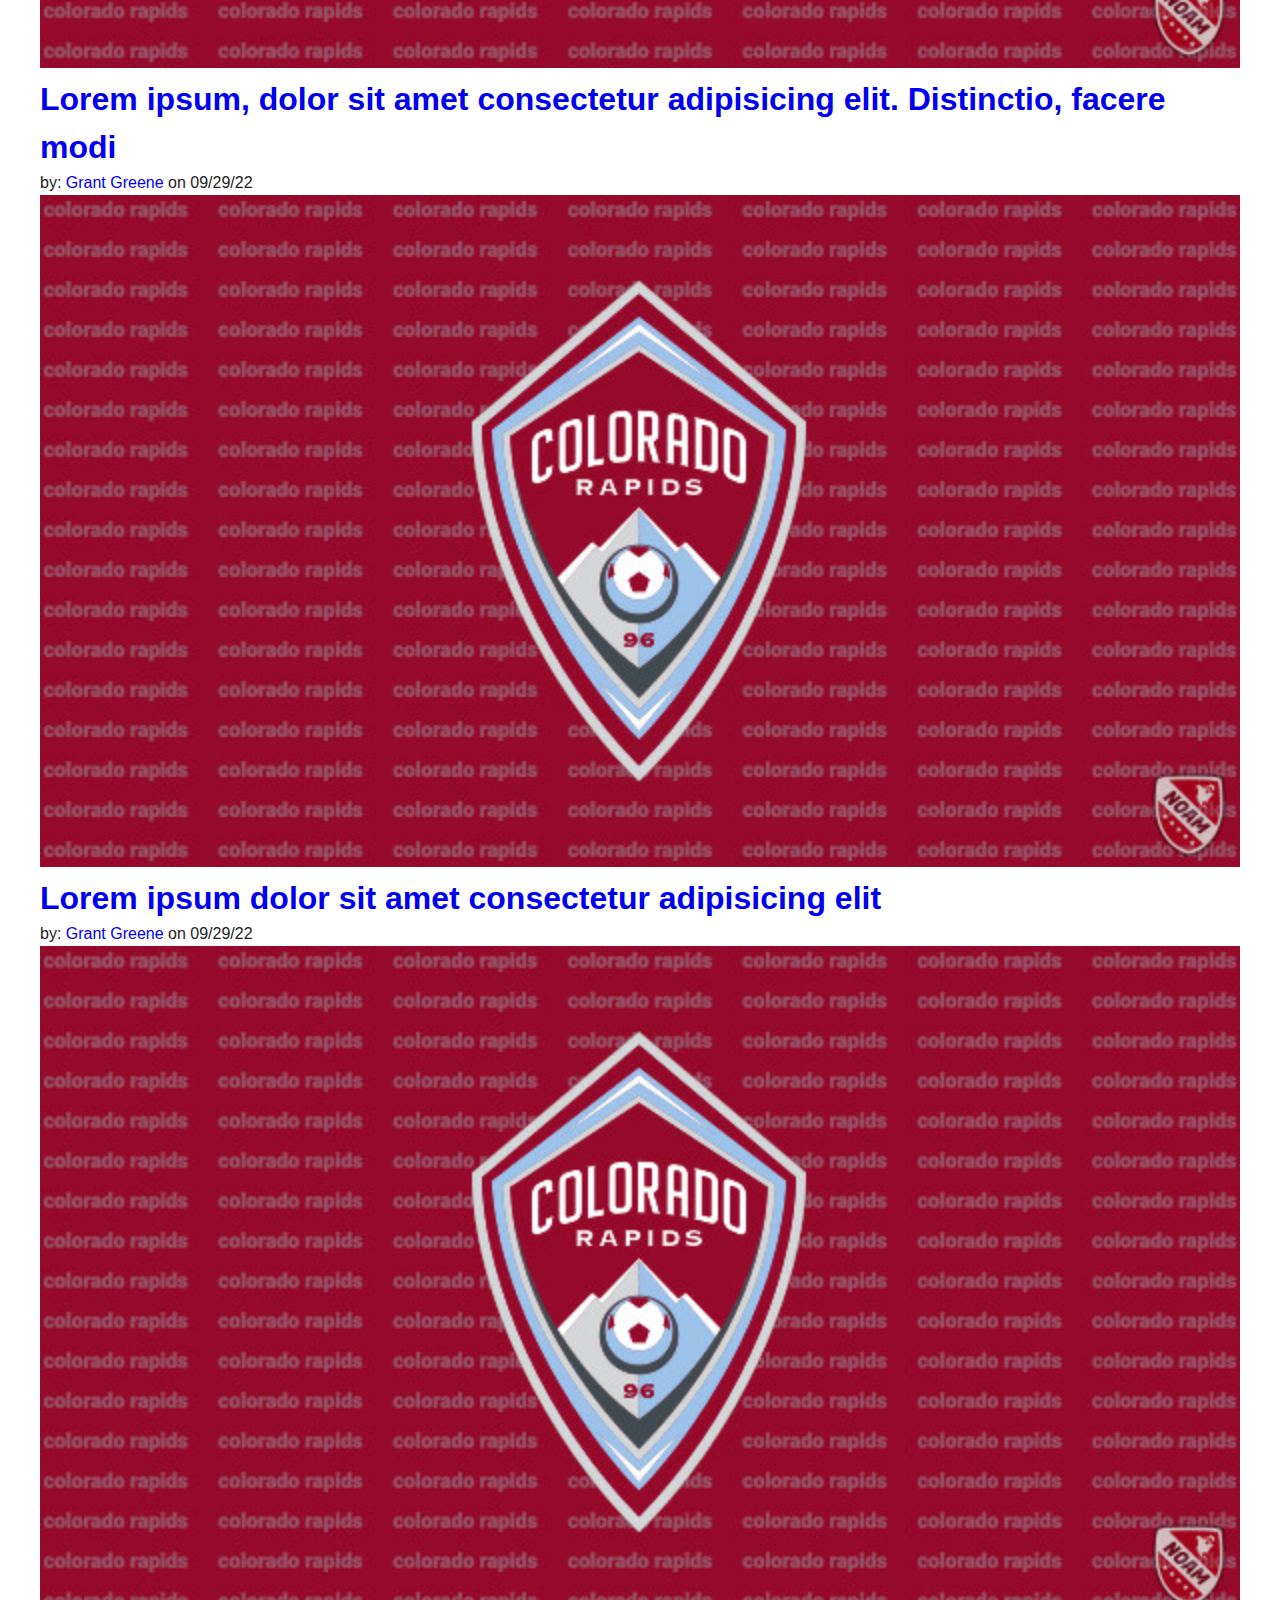
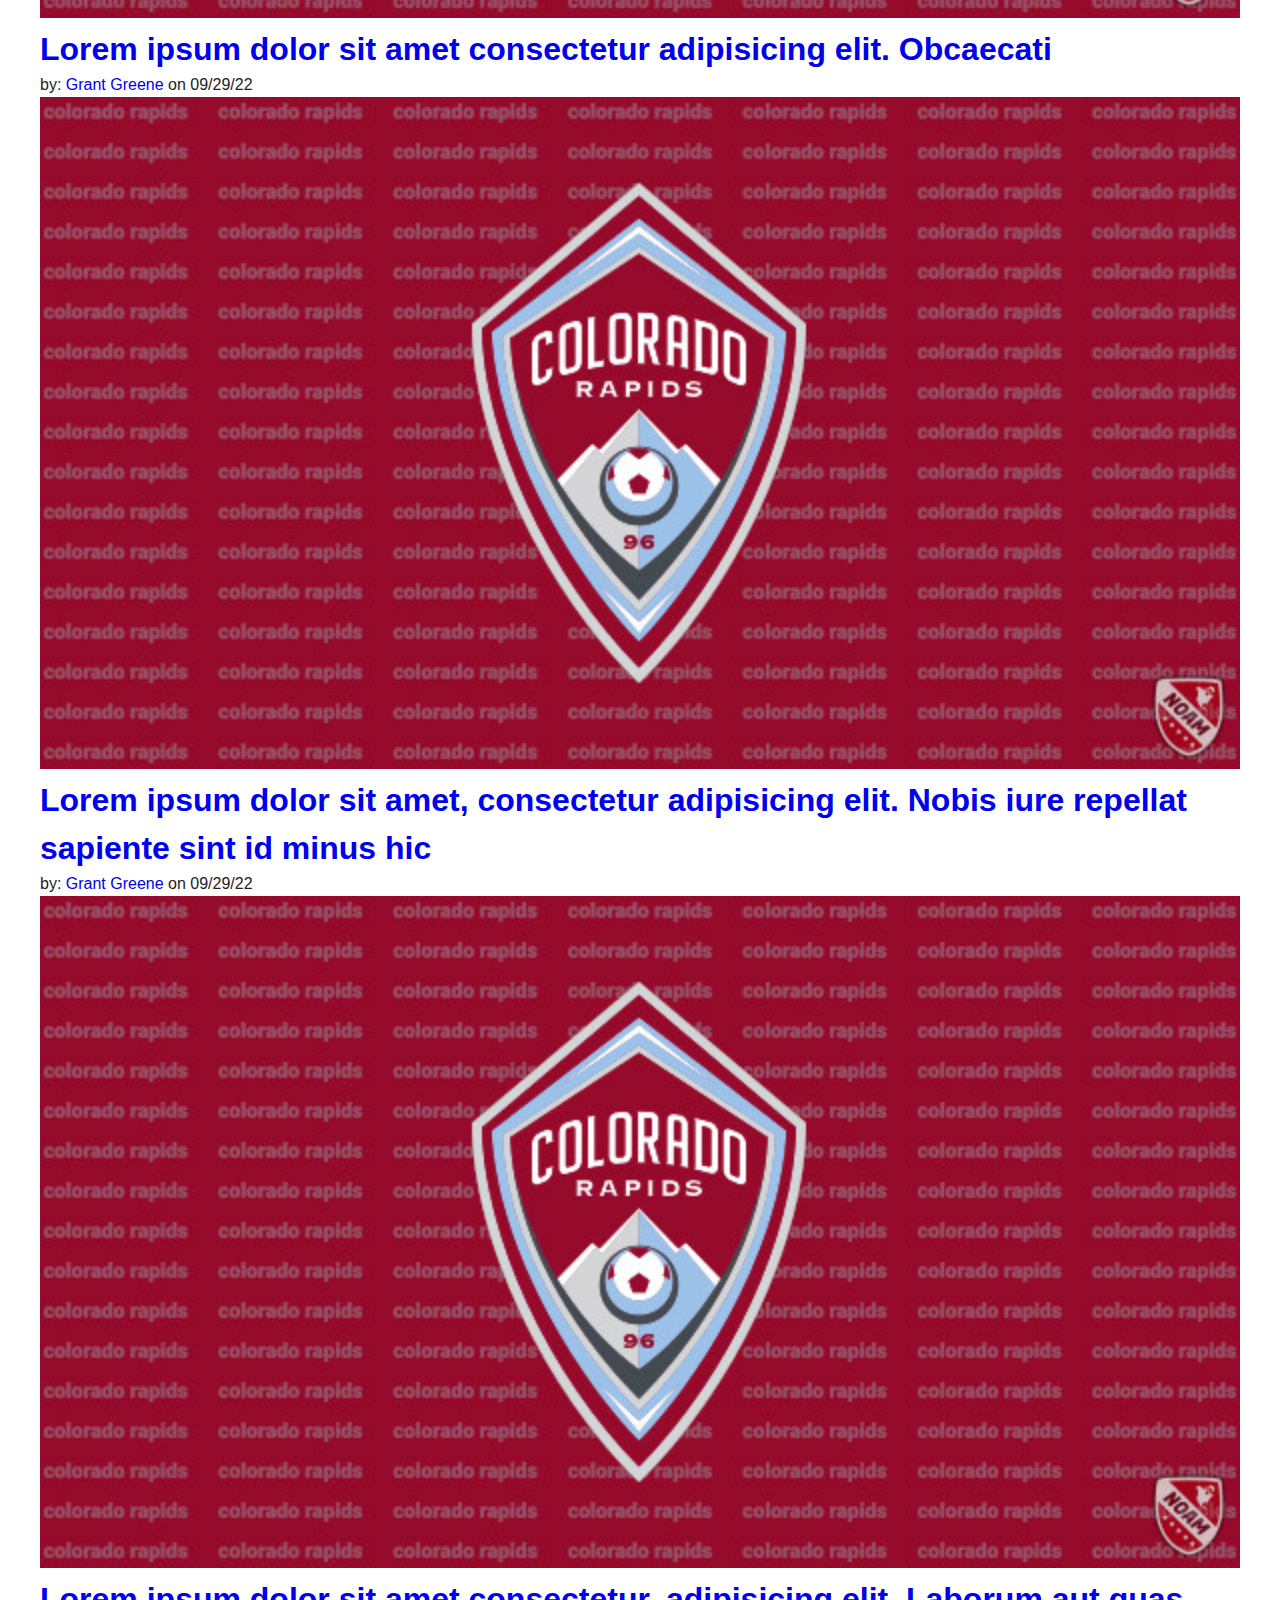
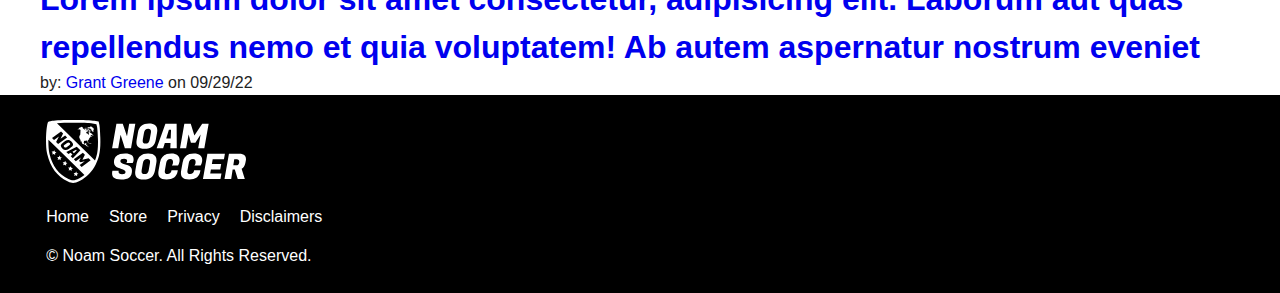
<file: archives.html>
<!DOCTYPE html>
<html lang="en">
  <head>
    <meta charset="UTF-8" />
    <meta http-equiv="X-UA-Compatible" content="IE=edge" />
    <meta name="viewport" content="width=device-width, initial-scale=1.0" />
    <link rel="stylesheet" href="style.css" />
    <title>Test</title>
  </head>
  <body>
    <header>
      <div class="container">
        <div class="logo">
          <a href="index.html"><img src="img/noamlogo.svg" alt="" /></a>
        </div>
        <div class="nav-toggler"><div class="nav-toggler-icon"></div></div>
        <nav>
          <ul>
            <li><a href="#">About</a></li>
            <li><a href="archives.html">Archives</a></li>
            <li><a href="#">Shop</a></li>
            <li><a href="#">Connect</a></li>
          </ul>
        </nav>
      </div>
    </header>
    <section class="archives-page-content">
      <div class="container">
        <h2 class="archives-filter-btn sidebar-section-title">Open Filter ▼</h2>
        <div class="archives-filter">
          <h2 class="archives-filter-title sidebar-section-title">Filter Posts</h2>
          <form>
            <div>
              <label for="search">Seach Posts:</label>
              <input type="search" id="search" />
            </div>
            <div>
              <label for="post-type">Browse By Post Type:</label>
              <select id="post-type">
                <option selected>Select Post Type</option>
                <option value="news">News</option>
                <option value="team">Team</option>
                <option value="league">League</option>
                <option value="player">Player</option>
                <option value="media">Media Type</option>
              </select>
            </div>
          </form>
        </div>
        <div class="archives-posts">
          <h1 class="archives-page-title">Colorado Rapids Posts</h1>
          <div class="archives-post">
            <div class="archives-post-img"><img src="img/graphic1.jpg" alt="Post Image" /></div>
            <div class="archives-post-content">
              <h1 class="archives-post-title"><a href="single.html">Lorem ipsum dolor sit amet consectetur adipisicing elit. Exercitationem magni accusamus nemo</a></h1>
              <p class="archives-post-meta">by: <a href="#">Grant Greene</a> on 09/29/22</p>
            </div>
          </div>
          <div class="archives-post">
            <div class="archives-post-img"><img src="img/graphic1.jpg" alt="Post Image" /></div>
            <div class="archives-post-content">
              <h1 class="archives-post-title"><a href="single.html">Lorem ipsum dolor sit amet consectetur adipisicing elit. Illum autem quod impedit</a></h1>
              <p class="archives-post-meta">by: <a href="#">Grant Greene</a> on 09/29/22</p>
            </div>
          </div>
          <div class="archives-post">
            <div class="archives-post-img"><img src="img/graphic1.jpg" alt="Post Image" /></div>
            <div class="archives-post-content">
              <h1 class="archives-post-title"><a href="single.html">Lorem ipsum dolor sit amet consectetur adipisicing elit. Ut rem reiciendis voluptate iure exercitationem. Aperiam</a></h1>
              <p class="archives-post-meta">by: <a href="#">Grant Greene</a> on 09/29/22</p>
            </div>
          </div>
          <div class="archives-post">
            <div class="archives-post-img"><img src="img/graphic1.jpg" alt="Post Image" /></div>
            <div class="archives-post-content">
              <h1 class="archives-post-title"><a href="single.html">Lorem, ipsum dolor sit amet consectetur adipisicing elit. Dicta eligendi, velit quod in odit labore beatae voluptatem vel tempora</a></h1>
              <p class="archives-post-meta">by: <a href="#">Grant Greene</a> on 09/29/22</p>
            </div>
          </div>
          <div class="archives-post">
            <div class="archives-post-img"><img src="img/graphic1.jpg" alt="Post Image" /></div>
            <div class="archives-post-content">
              <h1 class="archives-post-title"><a href="single.html">Lorem, ipsum dolor sit amet consectetur adipisicing elit. Exercitationem autem dolorum debitis incidunt praesentium voluptatem fugiat</a></h1>
              <p class="archives-post-meta">by: <a href="#">Grant Greene</a> on 09/29/22</p>
            </div>
          </div>
          <div class="archives-post">
            <div class="archives-post-img"><img src="img/graphic1.jpg" alt="Post Image" /></div>
            <div class="archives-post-content">
              <h1 class="archives-post-title"><a href="single.html">Lorem ipsum dolor sit amet consectetur adipisicing elit. Doloremque, nihil</a></h1>
              <p class="archives-post-meta">by: <a href="#">Grant Greene</a> on 09/29/22</p>
            </div>
          </div>
          <div class="archives-post">
            <div class="archives-post-img"><img src="img/graphic1.jpg" alt="Post Image" /></div>
            <div class="archives-post-content">
              <h1 class="archives-post-title"><a href="single.html">Lorem, ipsum dolor sit amet consectetur adipisicing elit. Ut, sint</a></h1>
              <p class="archives-post-meta">by: <a href="#">Grant Greene</a> on 09/29/22</p>
            </div>
          </div>
          <div class="archives-post">
            <div class="archives-post-img"><img src="img/graphic1.jpg" alt="Post Image" /></div>
            <div class="archives-post-content">
              <h1 class="archives-post-title"><a href="single.html">Lorem ipsum dolor sit amet.</a></h1>
              <p class="archives-post-meta">by: <a href="#">Grant Greene</a> on 09/29/22</p>
            </div>
          </div>
          <div class="archives-post">
            <div class="archives-post-img"><img src="img/graphic1.jpg" alt="Post Image" /></div>
            <div class="archives-post-content">
              <h1 class="archives-post-title"><a href="single.html">Lorem ipsum dolor sit amet consectetur adipisicing elit. Totam nam ipsa dolorum eaque fugiat</a></h1>
              <p class="archives-post-meta">by: <a href="#">Grant Greene</a> on 09/29/22</p>
            </div>
          </div>
          <div class="archives-post">
            <div class="archives-post-img"><img src="img/graphic1.jpg" alt="Post Image" /></div>
            <div class="archives-post-content">
              <h1 class="archives-post-title"><a href="single.html">Lorem ipsum dolor sit amet consectetur adipisicing elit. Temporibus</a></h1>
              <p class="archives-post-meta">by: <a href="#">Grant Greene</a> on 09/29/22</p>
            </div>
          </div>
          <div class="archives-post">
            <div class="archives-post-img"><img src="img/graphic1.jpg" alt="Post Image" /></div>
            <div class="archives-post-content">
              <h1 class="archives-post-title"><a href="single.html">Lorem ipsum dolor sit amet, consectetur adipisicing elit. Vel dicta dolores, quibusdam fuga iusto perferendis ab aspernatur</a></h1>
              <p class="archives-post-meta">by: <a href="#">Grant Greene</a> on 09/29/22</p>
            </div>
          </div>
          <div class="archives-post">
            <div class="archives-post-img"><img src="img/graphic1.jpg" alt="Post Image" /></div>
            <div class="archives-post-content">
              <h1 class="archives-post-title"><a href="single.html">Lorem ipsum, dolor sit amet consectetur adipisicing elit. Distinctio, facere modi</a></h1>
              <p class="archives-post-meta">by: <a href="#">Grant Greene</a> on 09/29/22</p>
            </div>
          </div>
          <div class="archives-post">
            <div class="archives-post-img"><img src="img/graphic1.jpg" alt="Post Image" /></div>
            <div class="archives-post-content">
              <h1 class="archives-post-title"><a href="single.html">Lorem ipsum dolor sit amet consectetur adipisicing elit</a></h1>
              <p class="archives-post-meta">by: <a href="#">Grant Greene</a> on 09/29/22</p>
            </div>
          </div>
          <div class="archives-post">
            <div class="archives-post-img"><img src="img/graphic1.jpg" alt="Post Image" /></div>
            <div class="archives-post-content">
              <h1 class="archives-post-title"><a href="single.html">Lorem ipsum dolor sit amet consectetur adipisicing elit. Obcaecati</a></h1>
              <p class="archives-post-meta">by: <a href="#">Grant Greene</a> on 09/29/22</p>
            </div>
          </div>
          <div class="archives-post">
            <div class="archives-post-img"><img src="img/graphic1.jpg" alt="Post Image" /></div>
            <div class="archives-post-content">
              <h1 class="archives-post-title"><a href="single.html">Lorem ipsum dolor sit amet, consectetur adipisicing elit. Nobis iure repellat sapiente sint id minus hic</a></h1>
              <p class="archives-post-meta">by: <a href="#">Grant Greene</a> on 09/29/22</p>
            </div>
          </div>
          <div class="archives-post">
            <div class="archives-post-img"><img src="img/graphic1.jpg" alt="Post Image" /></div>
            <div class="archives-post-content">
              <h1 class="archives-post-title"><a href="single.html">Lorem ipsum dolor sit amet consectetur, adipisicing elit. Laborum aut quas repellendus nemo et quia voluptatem! Ab autem aspernatur nostrum eveniet</a></h1>
              <p class="archives-post-meta">by: <a href="#">Grant Greene</a> on 09/29/22</p>
            </div>
          </div>
        </div>
      </div>
    </section>
    <footer>
      <div class="container">
        <div class="footer-logo">
          <a href="index.html"><img src="img/noamlogowhite.svg" alt="" /></a>
        </div>
        <nav>
          <ul>
            <li><a href="index.html">Home</a></li>
            <li><a href="#">Store</a></li>
            <li><a href="#">Privacy</a></li>
            <li><a href="#">Disclaimers</a></li>
          </ul>
        </nav>
        <p>&copy; Noam Soccer. All Rights Reserved.</p>
      </div>
    </footer>
    <script src="script.js"></script>
  </body>
</html>
</file>
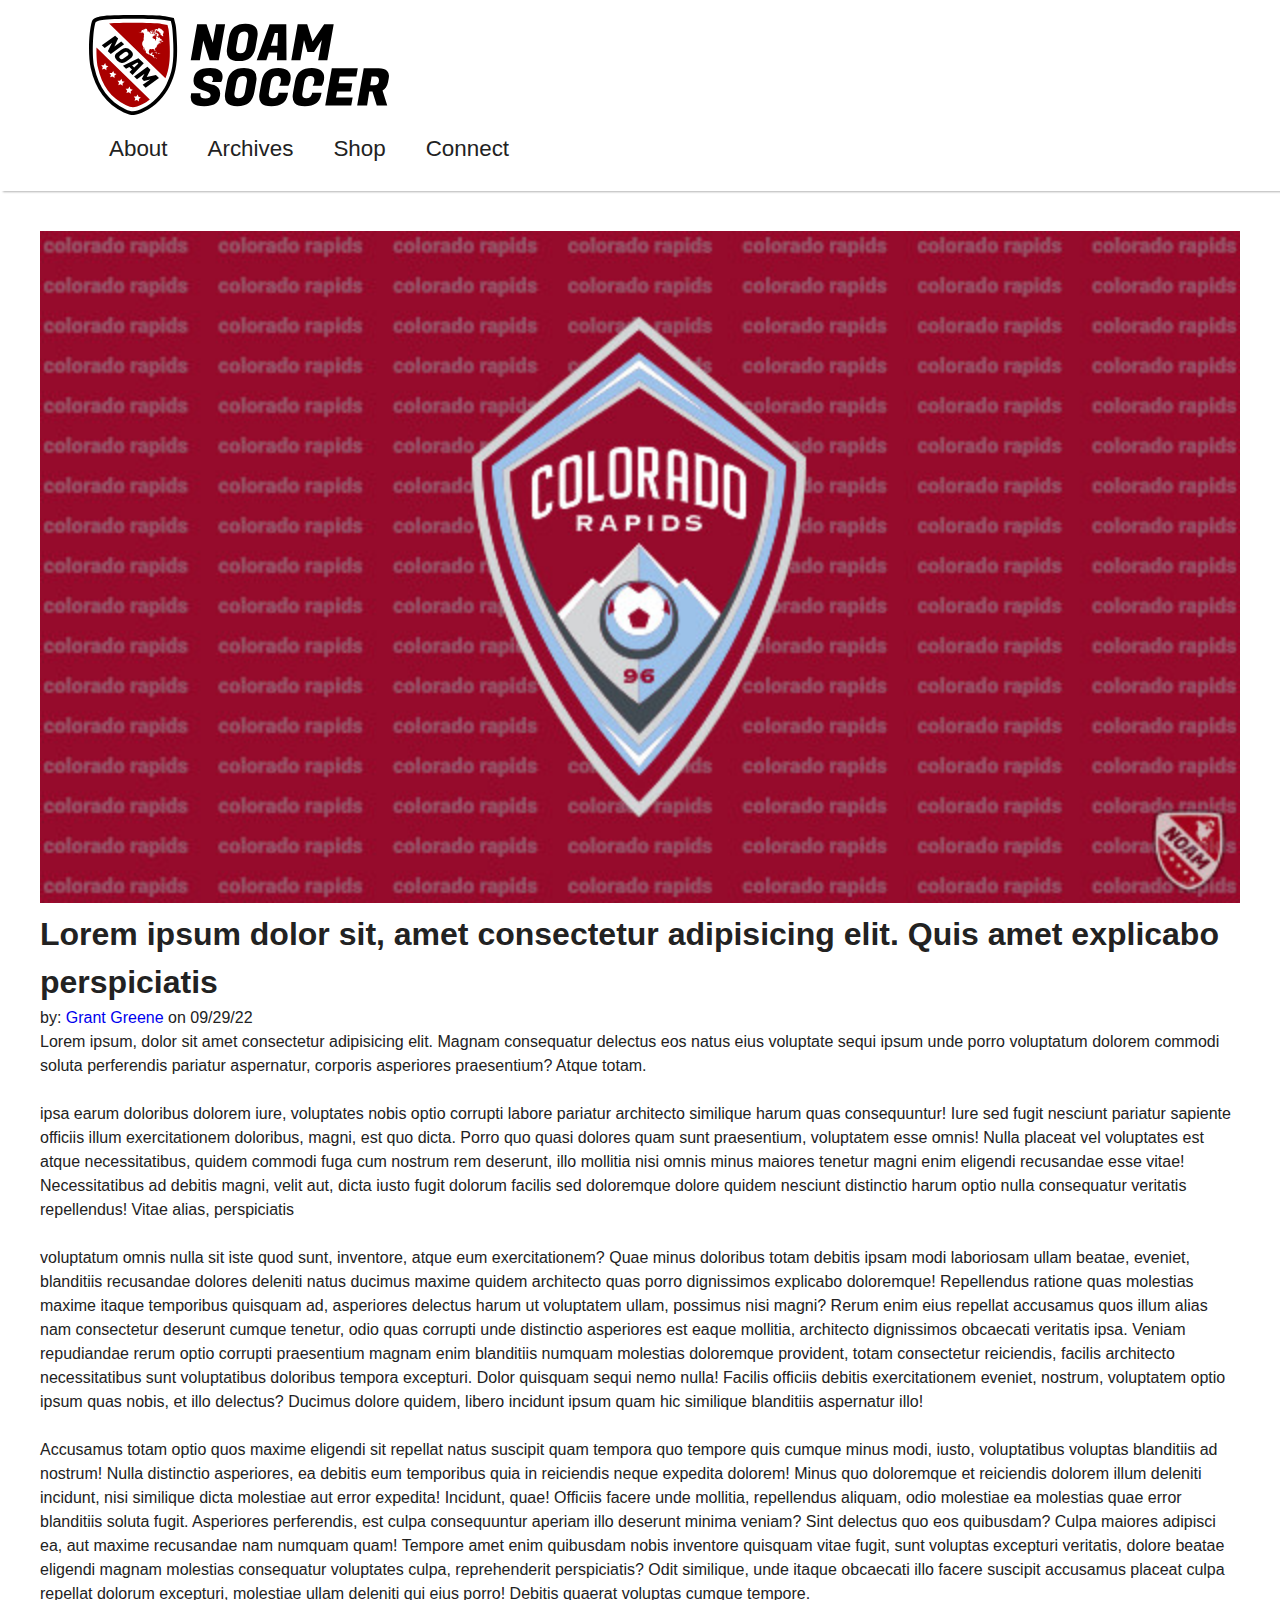
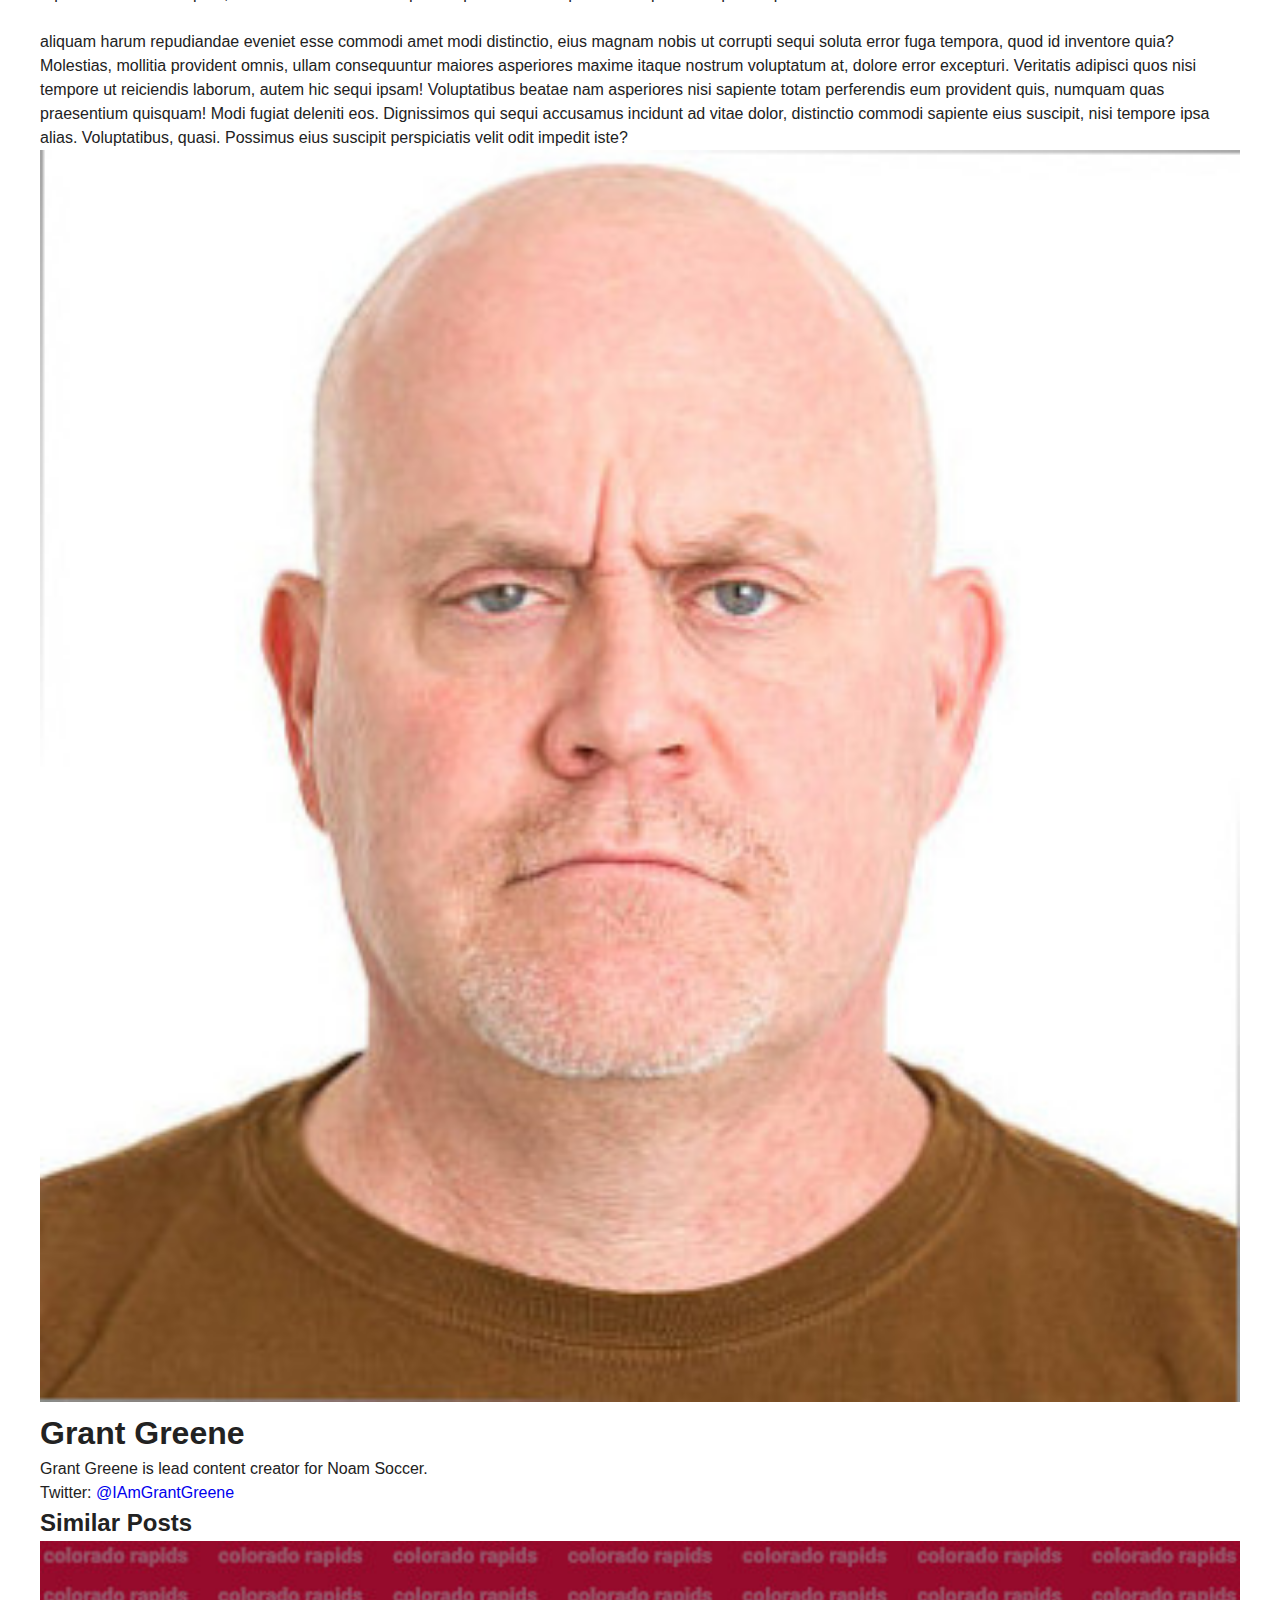
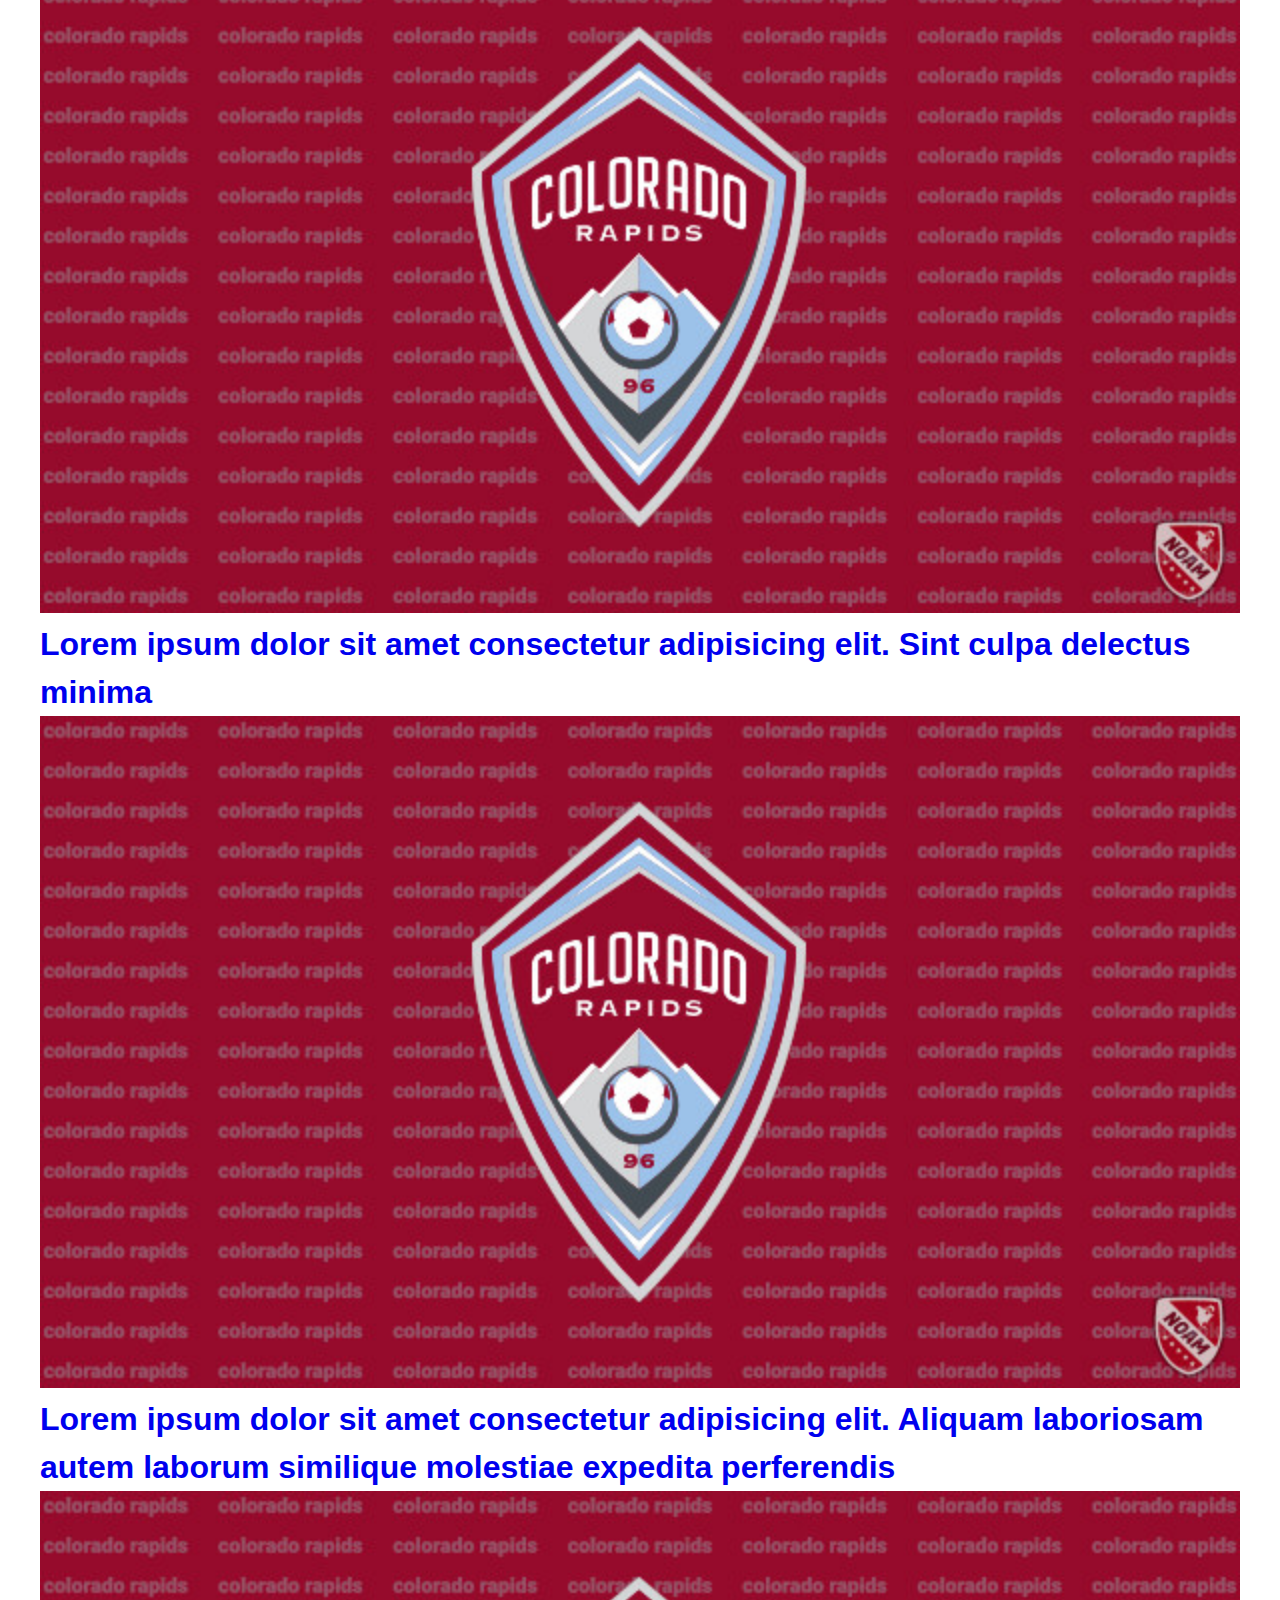
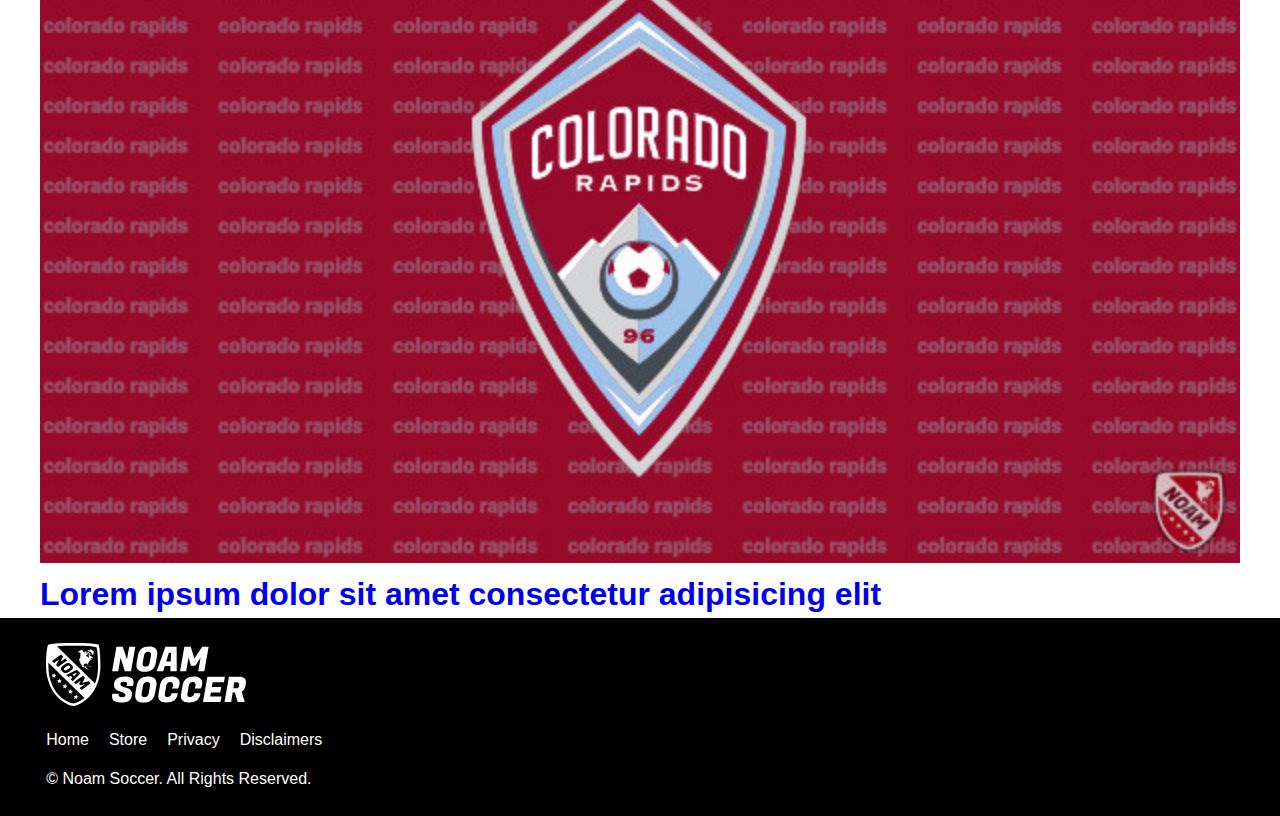
<file: single.html>
<!DOCTYPE html>
<html lang="en">
  <head>
    <meta charset="UTF-8" />
    <meta http-equiv="X-UA-Compatible" content="IE=edge" />
    <meta name="viewport" content="width=device-width, initial-scale=1.0" />
    <link rel="stylesheet" href="style.css" />
    <title>Test</title>
  </head>
  <body>
    <header>
      <div class="container">
        <div class="logo">
          <a href="index.html"><img src="img/noamlogo.svg" alt="" /></a>
        </div>
        <div class="nav-toggler"><div class="nav-toggler-icon"></div></div>
        <nav>
          <ul>
            <li><a href="#">About</a></li>
            <li><a href="archives.html">Archives</a></li>
            <li><a href="#">Shop</a></li>
            <li><a href="#">Connect</a></li>
          </ul>
        </nav>
      </div>
    </header>
    <section class="single-page-content">
      <div class="container">
        <div class="single-post">
          <div class="single-post-img"><img src="img/graphic1.jpg" alt="Post Image" /></div>
          <h1 class="single-post-title">Lorem ipsum dolor sit, amet consectetur adipisicing elit. Quis amet explicabo perspiciatis</h1>
          <p class="single-post-meta">by: <a href="#">Grant Greene</a> on 09/29/22</p>
          <p class="single-post-content">
            Lorem ipsum, dolor sit amet consectetur adipisicing elit. Magnam consequatur delectus eos natus eius voluptate sequi ipsum unde porro voluptatum dolorem commodi soluta perferendis pariatur aspernatur, corporis asperiores praesentium? Atque totam.<br /><br />
            ipsa earum doloribus dolorem iure, voluptates nobis optio corrupti labore pariatur architecto similique harum quas consequuntur! Iure sed fugit nesciunt pariatur sapiente officiis illum exercitationem doloribus, magni, est quo dicta. Porro quo quasi dolores quam sunt praesentium, voluptatem esse omnis! Nulla placeat vel voluptates est atque necessitatibus, quidem commodi fuga cum nostrum rem deserunt, illo mollitia nisi omnis minus maiores tenetur magni enim eligendi recusandae esse vitae! Necessitatibus ad debitis magni, velit aut, dicta iusto fugit dolorum facilis sed doloremque dolore quidem nesciunt distinctio harum optio nulla consequatur veritatis repellendus! Vitae alias, perspiciatis<br /><br />
            voluptatum omnis nulla sit iste quod sunt, inventore, atque eum exercitationem? Quae minus doloribus totam debitis ipsam modi laboriosam ullam beatae, eveniet, blanditiis recusandae dolores deleniti natus ducimus maxime quidem architecto quas porro dignissimos explicabo doloremque! Repellendus ratione quas molestias maxime itaque temporibus quisquam ad, asperiores delectus harum ut voluptatem ullam, possimus nisi magni? Rerum enim eius repellat accusamus quos illum alias nam consectetur deserunt cumque tenetur, odio quas corrupti unde distinctio asperiores est eaque mollitia, architecto dignissimos obcaecati veritatis ipsa. Veniam repudiandae rerum optio corrupti praesentium magnam enim blanditiis numquam molestias doloremque provident, totam consectetur reiciendis, facilis architecto necessitatibus sunt voluptatibus doloribus tempora excepturi. Dolor quisquam sequi nemo nulla! Facilis officiis debitis exercitationem eveniet, nostrum, voluptatem optio ipsum quas nobis, et illo delectus? Ducimus dolore quidem, libero incidunt ipsum quam hic similique blanditiis aspernatur illo!<br /><br />
            Accusamus totam optio quos maxime eligendi sit repellat natus suscipit quam tempora quo tempore quis cumque minus modi, iusto, voluptatibus voluptas blanditiis ad nostrum! Nulla distinctio asperiores, ea debitis eum temporibus quia in reiciendis neque expedita dolorem! Minus quo doloremque et reiciendis dolorem illum deleniti incidunt, nisi similique dicta molestiae aut error expedita! Incidunt, quae! Officiis facere unde mollitia, repellendus aliquam, odio molestiae ea molestias quae error blanditiis soluta fugit. Asperiores perferendis, est culpa consequuntur aperiam illo deserunt minima veniam? Sint delectus quo eos quibusdam? Culpa maiores adipisci ea, aut maxime recusandae nam numquam quam! Tempore amet enim quibusdam nobis inventore quisquam vitae fugit, sunt voluptas excepturi veritatis, dolore beatae eligendi magnam molestias consequatur voluptates culpa, reprehenderit perspiciatis? Odit similique, unde itaque obcaecati illo facere suscipit accusamus placeat culpa repellat dolorum excepturi, molestiae ullam deleniti qui eius porro! Debitis quaerat voluptas cumque tempore.<br /><br />
            aliquam harum repudiandae eveniet esse commodi amet modi distinctio, eius magnam nobis ut corrupti sequi soluta error fuga tempora, quod id inventore quia? Molestias, mollitia provident omnis, ullam consequuntur maiores asperiores maxime itaque nostrum voluptatum at, dolore error excepturi. Veritatis adipisci quos nisi tempore ut reiciendis laborum, autem hic sequi ipsam! Voluptatibus beatae nam asperiores nisi sapiente totam perferendis eum provident quis, numquam quas praesentium quisquam! Modi fugiat deleniti eos. Dignissimos qui sequi accusamus incidunt ad vitae dolor, distinctio commodi sapiente eius suscipit, nisi tempore ipsa alias. Voluptatibus, quasi. Possimus eius suscipit perspiciatis velit odit impedit iste?
          </p>
          <div class="about-the-author">
            <div class="about-the-author-img"><img src="img/grantimg.jpg" alt="" /></div>
            <div class="about-the-author-content">
              <h1 class="about-the-author-title">Grant Greene</h1>
              <p class="about-the-author-excerpt">Grant Greene is lead content creator for Noam Soccer.</p>
              <p class="about-the-author-social"><span>Twitter: </span><a href="#" target="_blank">@IAmGrantGreene</a></p>
            </div>
          </div>
        </div>
        <div class="single-sidebar">
          <div class="similar-posts-section">
            <h2 class="sidebar-section-title">Similar Posts</h2>
            <div class="similar-post">
              <div class="similar-post-image">
                <a href="single.html"><img src="img/graphic1.jpg" alt="Post Image" /></a>
              </div>
              <h1 class="similar-post-title"><a href="single.html">Lorem ipsum dolor sit amet consectetur adipisicing elit. Sint culpa delectus minima</a></h1>
            </div>
            <div class="similar-post">
              <div class="similar-post-image">
                <a href="single.html"><img src="img/graphic1.jpg" alt="Post Image" /></a>
              </div>
              <h1 class="similar-post-title"><a href="single.html">Lorem ipsum dolor sit amet consectetur adipisicing elit. Aliquam laboriosam autem laborum similique molestiae expedita perferendis</a></h1>
            </div>
            <div class="similar-post">
              <div class="similar-post-image">
                <a href="single.html"><img src="img/graphic1.jpg" alt="Post Image" /></a>
              </div>
              <h1 class="similar-post-title"><a href="single.html">Lorem ipsum dolor sit amet consectetur adipisicing elit</a></h1>
            </div>
          </div>
        </div>
      </div>
    </section>
    <footer>
      <div class="container">
        <div class="footer-logo">
          <a href="index.html"><img src="img/noamlogowhite.svg" alt="" /></a>
        </div>
        <nav>
          <ul>
            <li><a href="index.html">Home</a></li>
            <li><a href="#">Store</a></li>
            <li><a href="#">Privacy</a></li>
            <li><a href="#">Disclaimers</a></li>
          </ul>
        </nav>
        <p>&copy; Noam Soccer. All Rights Reserved.</p>
      </div>
    </footer>
    <script src="script.js"></script>
  </body>
</html>
</file>
<file: style.css>
* {
  box-sizing: border-box;
  margin: 0;
  padding: 0;
}

body {
  background-color: #fff;
  color: #222;
  font-family: Helvetica, Arial, sans-serif;
  font-size: 1rem;
  line-height: 1.5;
  overflow-x: hidden;
}

img {
  height: auto;
  width: 100%;
}

a {
  text-decoration: none;
}

.container {
  margin: 0 auto;
  max-width: 1200px;
  width: 95%
}

header {
  align-items: center;
  display: flex;
  justify-content: space-between;
  margin-bottom: 40px;
  padding: 15px 60px;
  box-shadow: 3px 1px 2px rgba(0,0,0,0.3);
}

header .logo {
  width: 300px;
}

header nav ul {
  display: flex;
  list-style-type: none;
}

header nav ul li {
  font-size: 1.4rem;
  padding: 10px 20px;
  position: relative;
}

header nav ul li a {
  color: #222
}

header nav .dropdown {
  background-color: #ebebeb;
  border-radius: 5px;
  box-shadow: 2px 2px 2px rgba(0,0,0,0.3);
  display: flex;
  flex-direction: column;
  opacity: 0;
  position: absolute;
  text-align: center;
  transform: translateY(5px);
  visibility: hidden;
  width: 100%;
}

header nav .dropdown:after {
  content: '';
  border-top: 10px solid transparent;
  border-right: 10px solid transparent;
  border-bottom: 10px solid #ebebeb;
  border-left: 10px solid transparent;
  bottom: 100%;
  height: 0p;
  left: 40%;
  position: absolute;
  width: 0px;
}

header nav li:hover .dropdown {
  opacity: 1;
  visibility: visible;
}

header nav .dropdown li {
  border-bottom: 1px solid #9c9c9c;
  font-size: 1rem;
  padding: 0;
}

header nav .dropdown li:last-child {
  border-bottom: none;
}

header nav .dropdown li a {
  display: block;
  padding: 5px;
}

header nav .dropdown li a:hover {
  background-color: #aa0000;
  color: #fff;
}

header .nav-btn {
  align-items: center;
  cursor: pointer;
  display: none;
  height: 30px;
  justify-content: center;
  position: absolute;
  right: 15px;
  top: 30px;
  width: 35px;
}

 header .nav-btn .nav-btn-lines,
 header .nav-btn .nav-btn-lines:before,
 header .nav-btn .nav-btn-lines:after {
  background-color: #222;
  height: 3px;
  position: absolute;
  width: 35px;
  transition: all 0.3s ease-in-out;
 }

 header .nav-btn.open .nav-btn-lines {
  background-color: transparent;
 }

 header .nav-btn .nav-btn-lines:before {
  content: "";
  transform: translateY(-8px);
 }

 header .nav-btn.open .nav-btn-lines:before {
  transform: rotate(45deg);
 }

  header .nav-btn .nav-btn-lines:after {
  content: "";
  transform: translateY(8px);
 }

  header .nav-btn.open .nav-btn-lines:after {
  transform: rotate(-45deg);
 }

 .home-posts-top .container,
 .home-posts-middle .container,
 .home-posts-bottom .container {
  column-gap: 25px;
  display: grid;
  grid-template-columns: repeat(3, 1fr);
  row-gap: 30px;
 }

 .home-posts-top,
 .home-posts-middle,
 .home-posts-bottom {
  margin-bottom: 30px;
 }

 .home-posts-top .home-post-image img,
 .home-posts-middle .home-post-image img,
 .home-posts-bottom .home-post-image img {
  border-radius: 10px;
  margin-bottom: 10px;
 }

 .home-posts-top .home-post-title,
 .home-posts-middle .home-post-title,
 .home-posts-bottom .home-post-title {
  font-size: 1.4rem;
  margin-bottom: 25px;
 }

 .home-posts-top .home-post-title a,
 .home-posts-middle .home-post-title a,
 .home-posts-bottom .home-post-title a {
  color: #222;
 }

 .home-posts-top .home-post-meta,
 .home-posts-middle .home-post-meta,
 .home-posts-bottom .home-post-meta {
  color: #aa0000;
  font-size: 0.9rem;
  font-weight: bold;
 }

 .home-posts-top .home-post-meta a,
 .home-posts-middle .home-post-meta a,
 .home-posts-bottom .home-post-meta a {
  color: #aa0000;
 }

 .home-posts-bottom .more-posts-btn {
  background-color: #aa0000;
  border: 2px solid #880000;
  border-radius: 10px;
  color: #fff;
  display: inline-block;
  font-weight: bold;
  margin: 15px 0;
  padding: 15px 40px;
 }

 .home-posts-bottom div:last-of-type {
  justify-self: center;
  grid-column: 2/3;
 }

 footer {
  align-items: center;
  background-color: #000;
  color: #fff;
  display: flex;
  flex-direction: column;
  padding: 25px 15px;
 }

 footer .footer-logo {
  width: 200px;
  margin-bottom: 15px;
 }

 footer nav {
  margin-bottom: 15px;
 }

 footer nav ul {
  display: flex;
  list-style-type: none;
 }

 footer nav ul li {
  margin-right: 20px;
 }

 footer nav ul li:last-of-type {
  margin-right: 0;
 }

 footer nav ul li a {
  color: #fff;
 }

 footer nav ul li a:hover {
  text-decoration: underline;
 }

 .archives-main {
  margin-bottom: 30px;
 }

 .archives-main .container {
  align-items: start;
  display: grid;
  column-gap: 30px;
  grid-template-columns: 2fr 5fr;
 }

 .archives-main .archives-filter {
  background-color: #f1f1f1;
  box-shadow: 1px 1px 3px rgba(0,0,0,0.3);
 }

 .archives-main .archives-filter-btn {
  background-color: black;
  color: #fff;
  cursor: pointer;
  display: none;
  font-size: 1.3rem;
  font-weight: bold;
  text-align: center;
  padding: 10px 0;
  user-select: none;
 }
 
 .archives-main .archives-filter .filter-title {
  border-radius: 5px;
  color: #222;
  background-color: #e6e6e6;
  border: 1px solid #b8b8b8;
  font-size: 1.5rem;
  margin: 15px 15px 0;
  padding: 5px 15px;
  text-align: center;
 }

 .archives-main .archives-filter > div:nth-of-type(2) {
  padding: 15px;
 }

 .archives-main .archives-filter div {
  align-items: center;
  display: flex;
  flex-direction: column;
  padding: 15px 0;
 }

  .archives-main .archives-filter div label {
    font-size: 1.3rem;
    font-weight: bold;
    margin-bottom: 10px;
  }

 .archives-main .archives-filter div input, 
 .archives-main .archives-filter div select {
  border-radius: 5px;
  font-size: 1.2rem;
  height: 40px;
  padding: 5px;
  width: 250px;
 }

 .archives-main .archives-filter div input {
  margin-bottom: 10px;
 }

 .archives-main .archives-filter div button {
  background-color: #aa0000;
  border-radius: 5px;
  color: #fff;
  cursor: pointer;
  font-size: 1.1rem;
  height: 40px;
  width: 250px;
 }

 .archives-main .archives-posts .archives-post {
  border-bottom: 1px solid #cecece;
  column-gap: 20px;
  display: grid;
  grid-template-columns: 2fr 5fr;
  padding: 10px 5px 5px;
 }

 .archives-main .archives-posts .archives-post .archives-post-title {
  font-size: 1.4rem;
  margin-bottom: 20px;
 }

 .archives-main .archives-posts .archives-post .archives-post-title a {
  color: #222
 }

 .archives-main .archives-posts .archives-post .archives-post-meta {
  color: #aa0000;
  font-size: 0.9rem;
  font-weight: bold;
 }

 .archives-main .archives-posts .archives-post .archives-post-meta a {
  color: #aa0000;
 }

 @media (max-width: 970px) {

  header {
    align-items: flex-start;
    flex-direction: column;
    margin-bottom: 30px;
    padding: 15px 15px 0;
  }

  header .logo {
    width: 200px;
  }

  header nav {
    background-color: #000; 
    margin-left: calc(-50vw + 50%);
    margin-top: 10px;
    max-height: 0;
    overflow-y: hidden;
    transition: all 0.5s ease-in-out;
    width: 100vw;
  }

  header nav.open {
    max-height: 600px;
  }

  header nav ul {
    flex-direction: column;
  }
  
  header nav ul li {
    border-bottom: 1px solid #555;
    padding: 0;
    text-align: center;
  }

  header nav ul li a {
    display: block;
    color: #fff;
    padding: 5px;
  }

  header nav .dropdown {
    border-radius: 0;
    display: flex;
    max-height: 0;
    opacity: 1;
    overflow-y: hidden;
    position: relative;
    transform: translateY(0);
    transition: all 0.3s ease-in-out;
    visibility: visible;
  }

  header nav .dropdown li a {
    color: #000;
    font-size: 1.2rem;
  }

  header nav .dropdown li a:hover {
    background-color: #ebebeb;
    color: #000;
  }

  header nav .dropdown.open {
    max-height: 300px;
  }

  header nav .dropdown:after {
    border: none;
  }

  header .nav-btn {
    display: flex;
  }

  .home-posts-top .container,
  .home-posts-middle .container,
  .home-posts-bottom .container {
    grid-template-columns: 1fr;
  }

  .home-posts-bottom div:last-of-type {
    grid-column: 1/1;
  }

  footer .footer-logo {
    width: 150px;
  }

  .archives-main .container {
    column-gap: 0;
    grid-template-columns: 1fr;
  }

  .archives-main .archives-filter-btn {
    display: block;
  }

  .archives-main .archives-filter {
    margin-bottom: 30px;
    max-height: 0;
    overflow-y: hidden;
    transition: all 0.5s ease-in-out;
  }

  .archives-main .archives-filter.open {
    max-height: 500px;
  }

  .archives-main .archives-filter div input, 
  .archives-main .archives-filter div select {
    width: 350px;
  }

  .archives-main .archives-filter div button {
    width: 350px;
  }

  .archives-main .archives-posts .archives-post .archives-post-title {
    font-size: 1.1rem;
    margin-bottom: 5px;
  }

  .archives-main .archives-posts .archives-post .archives-post-meta {
    font-size: 0.7rem;
  }

 }

 @media (max-width: 480px) {

  footer nav ul {
    flex-direction: column;
    text-align: center;
  }

  footer nav ul li {
    margin-right: 0;
  }

 }
</file>
